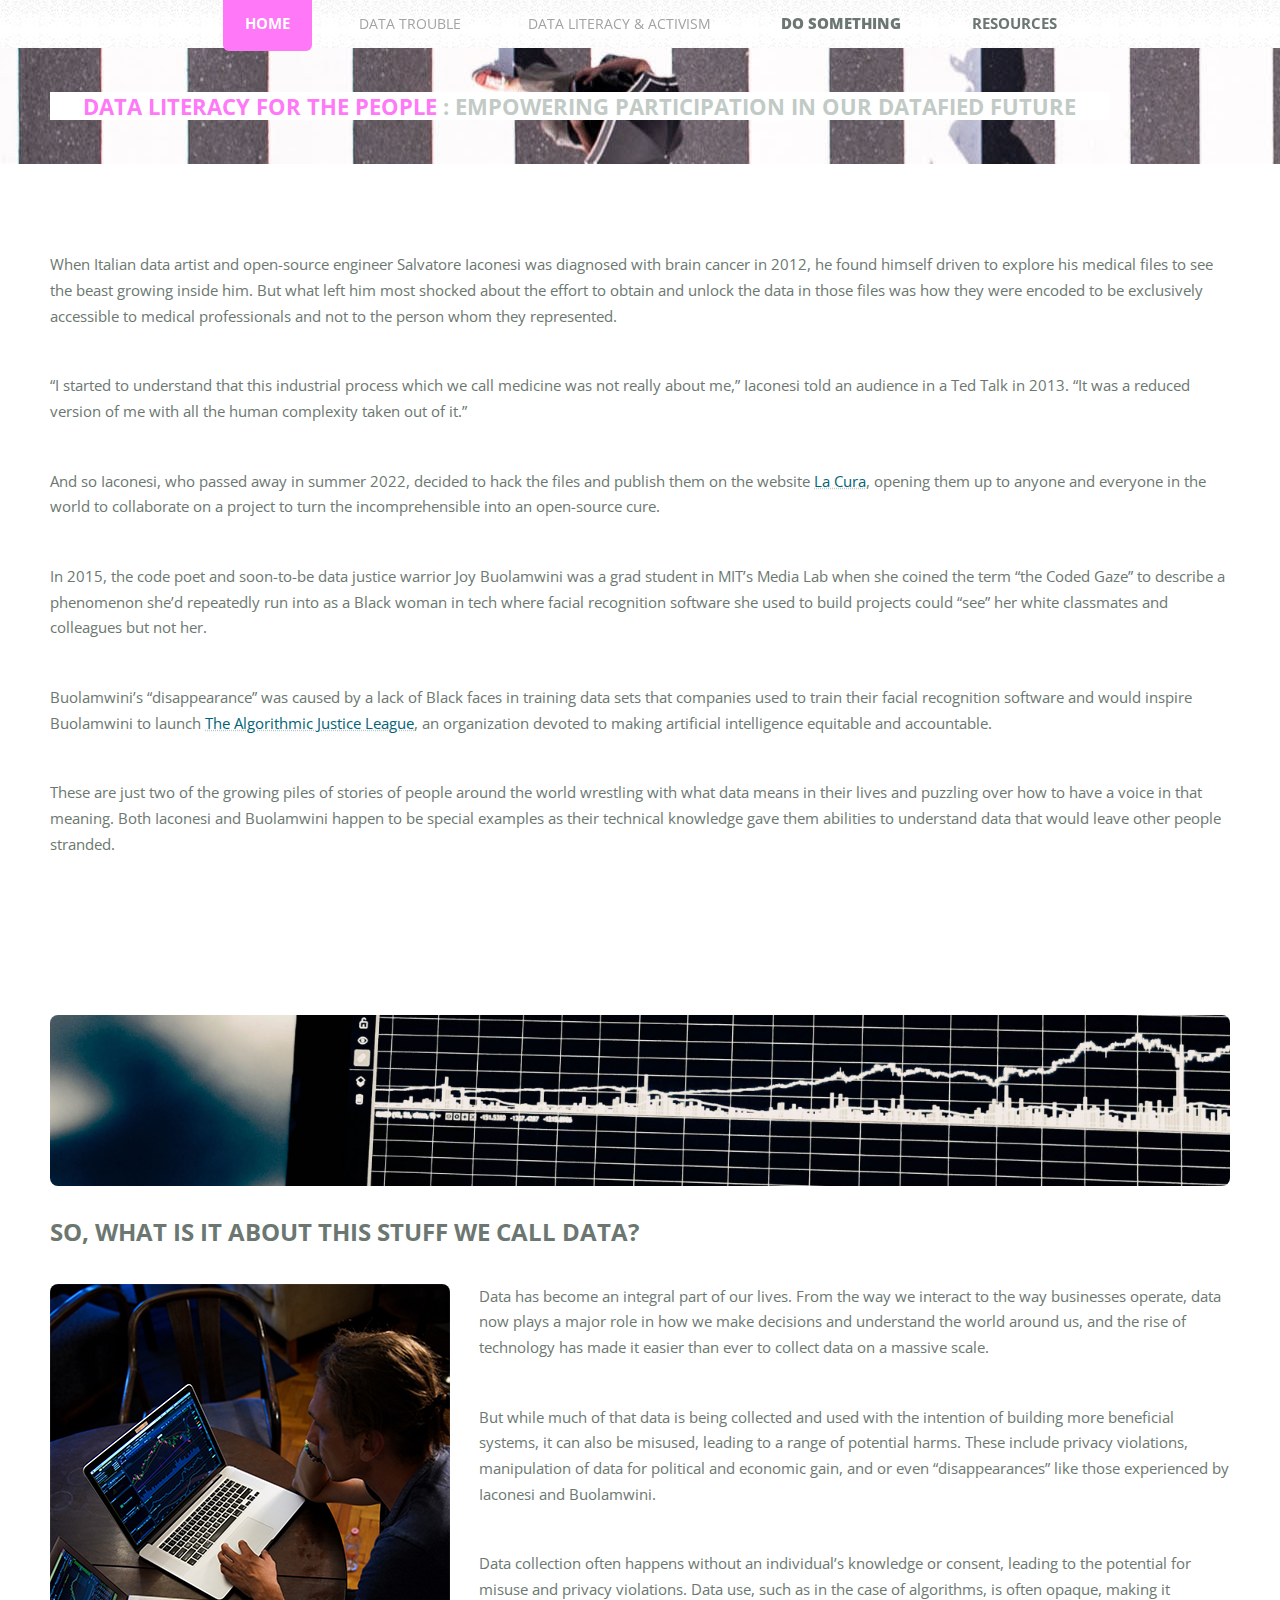
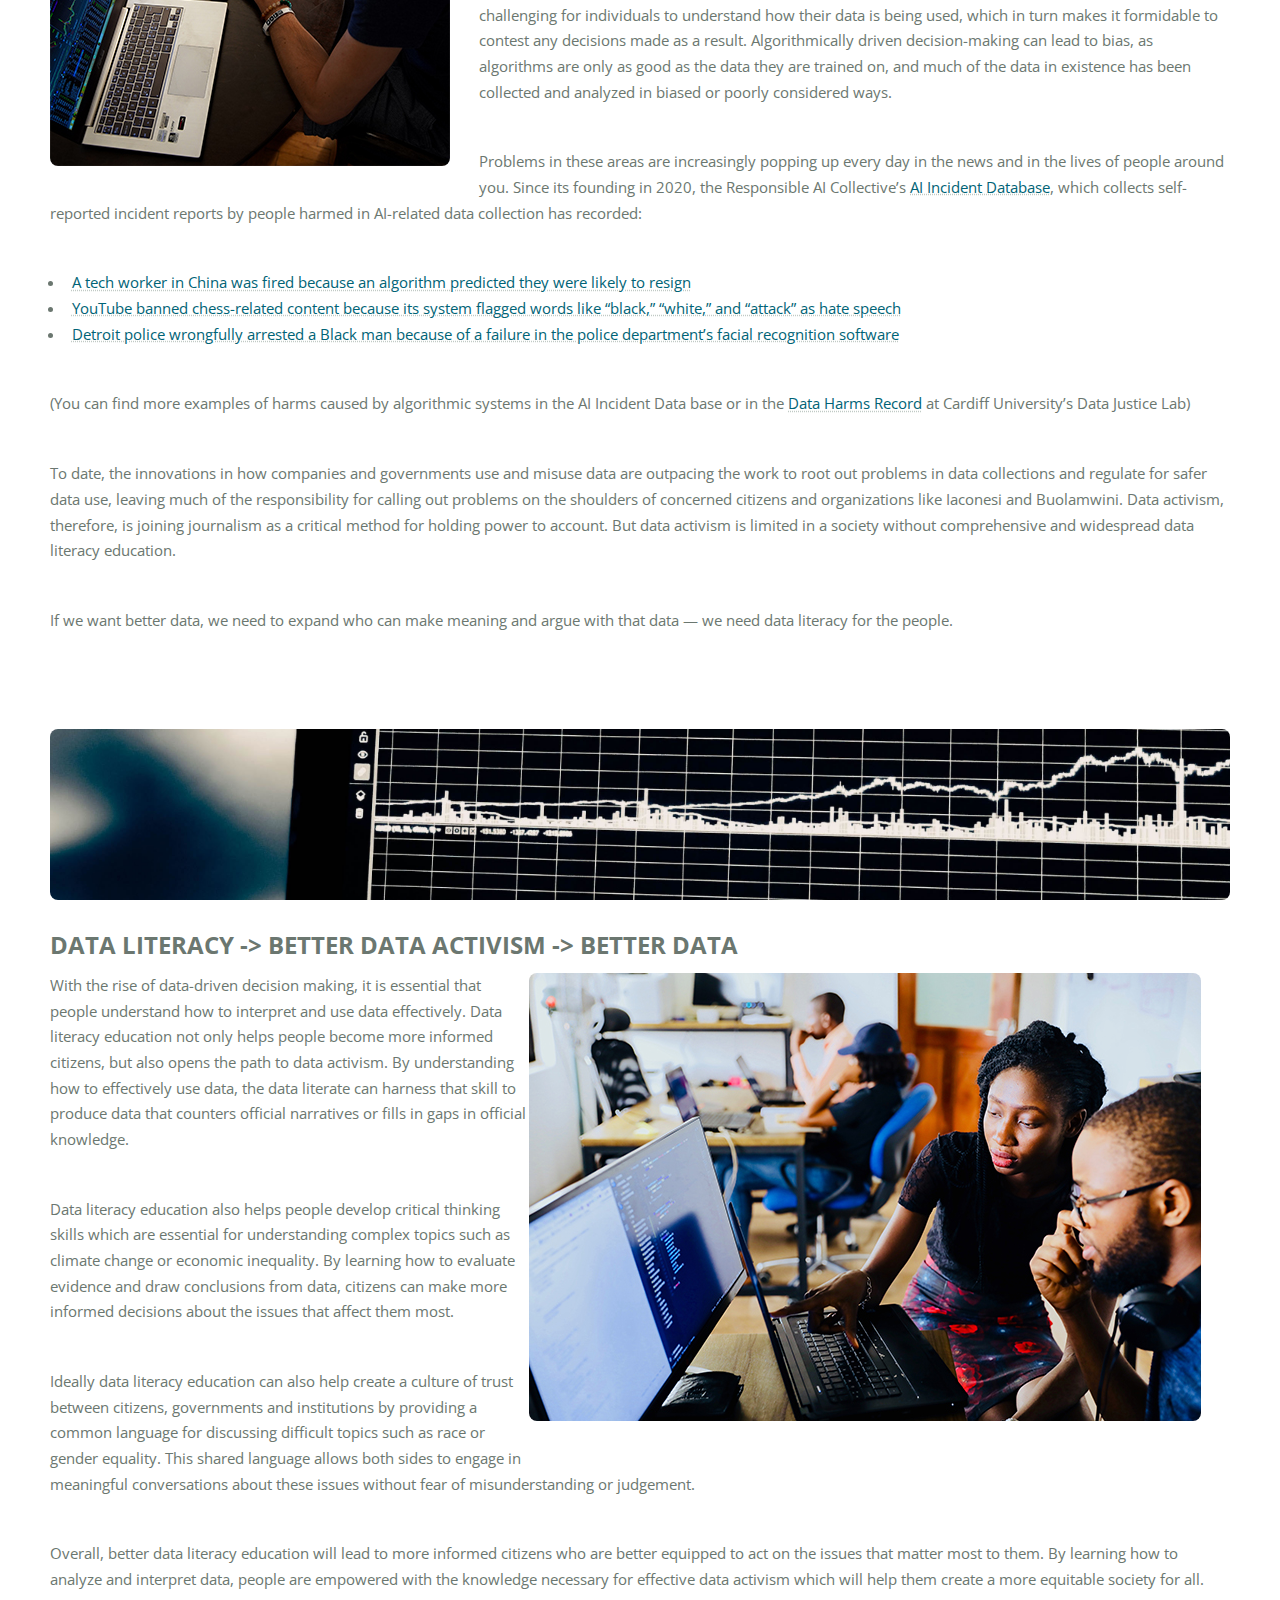
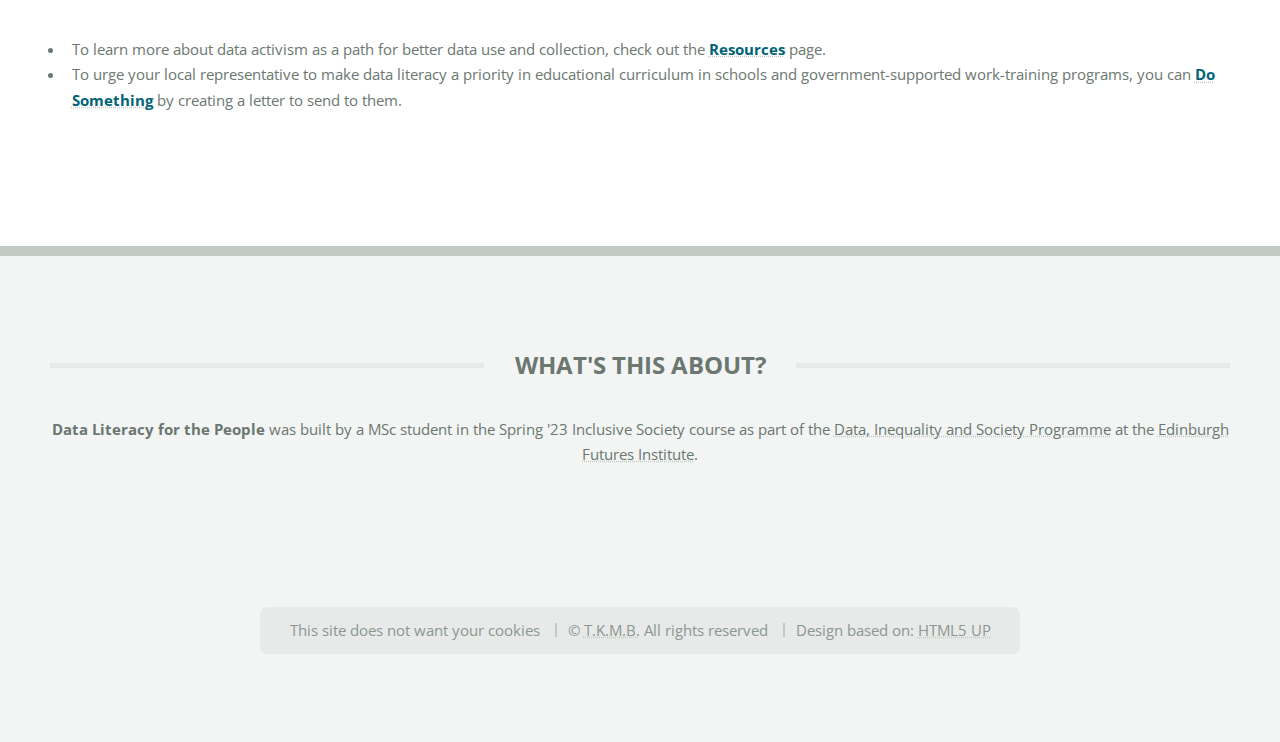
<file: index.html>
<!DOCTYPE HTML>
<!--
	Design Template: TXT by HTML5 UP html5up.net | @ajlkn
	Free for personal and commercial use under the CCA 3.0 license (html5up.net/license)
-->
<html>
	<head>
		<title>Data Literacy for the People</title>
		<meta charset="utf-8" />
		<meta name="viewport" content="width=device-width, initial-scale=1, user-scalable=no" />
		<link rel="icon" type="image/x-icon" href="/images/favicon.ico" />
		<link rel="stylesheet" href="assets/css/main.css" />
		
	</head>
	<body class="homepage is-preload">
		<div id="page-wrapper">

			<!-- Header -->
				<header id="header">
					<div class="logo container">
						<div>
							<h1><a href="index.html" id="logo">Data Literacy for the People</a></h1>
							<p> : Empowering Participation in Our Datafied Future</p>
						</div>
					</div>
				</header>

			<!-- Nav -->
				<nav id="nav">
					<ul>
						<li class="current"><a href="index.html">Home</a></li>
						<li><a href="#data" class="alt">Data Trouble</a></li>
						<li><a href="#data-literacy" class="alt">Data Literacy & Activism</a></li>
						<li><a href="do-something.html" class="hilite">Do Something</a></li>
						<li><a href="resources.html">Resources</a></li>
					</ul>
				</nav>

			<!-- Main -->
				<section id="main">
					<div class="container">
						<div class="row gtr-200">
							<div class="col-12">
								
											<!-- Blog -->
					<section class="box blog">
						<div>
							<div class="row">
								<div class="col-12">
									<div class="content">

										<!-- Featured Post -->
											<article class="box post">
													<p>
																When Italian data artist and open-source engineer Salvatore Iaconesi was diagnosed 
																with brain cancer in 2012, he found himself driven to explore his medical files to 
																see the beast growing inside him. But what left him most shocked about the effort to 
																obtain and unlock the data in those files was how they were encoded to be exclusively 
																accessible to medical professionals and not to the person whom they represented. 
													</p><p>
																“I started to understand that this industrial process which we call medicine was not 
																really about me,” Iaconesi told an audience in a Ted Talk in 2013. “It was a reduced 
																version of me with all the human complexity taken out of it.”
													</p><p>
																And so Iaconesi, who passed away in summer 2022, decided to hack the files and publish 
															them on the website <a href="http://la-cura.it/">La Cura</a>, opening them up to anyone and everyone 
																in the world to collaborate on a project to turn the incomprehensible into an open-source 
																cure.
													</p><p>
																In 2015, the code poet and soon-to-be data justice warrior Joy Buolamwini was a grad student 
																in MIT’s Media Lab when she coined the term “the Coded Gaze” to describe a phenomenon she’d 
																repeatedly run into as a Black woman in tech where facial recognition software she used to build 
																projects could “see” her white classmates and colleagues but not her.
													</p><p>
																Buolamwini’s “disappearance” was caused by a lack of Black faces in training data sets that 
																companies used to train their facial recognition software and would inspire Buolamwini to launch 
																<a href="https://www.ajl.org/">The Algorithmic Justice League</a>, an organization devoted to making 
																artificial intelligence equitable and accountable.
													</p><p>
																These are just two of the growing piles of stories of people around the world wrestling with what 
																data means in their lives and puzzling over how to have a voice in that meaning. Both Iaconesi and 
																Buolamwini happen to be special examples as their technical knowledge gave them abilities to 
																understand data that would leave other people stranded.
													</p>
													<br>
											</article>
													<a id="data" class="image featured"><img src="images/chris-liverani-dBI_My696Rk-unsplash.jpg" 
														alt="Unidentified graphs on a computer screen" /></a>
											<article class="box post">
													<header>
														<div>
															<h2>So, what is it about this stuff we call data?</h2>
														</div>
													</header>
													<p> 
														<img src="images/adam-nowakowski-D4LDw5eXhgg-unsplash-cropped.jpg" class="image left" alt="Person examining charts on two laptops" />
																	Data has become an integral part of our lives. From the way we interact to the way businesses 
																	operate, data now plays a major role in how we make decisions and understand the world around us, 
																	and the rise of technology has made it easier than ever to collect data on a massive scale. 
													</p><p>
																	But while much of that data is being collected and used with the intention of building more 
																	beneficial systems, it can also be misused, leading to a range of potential harms. These include 
																	privacy violations, manipulation of data for political and economic gain, and or even 
																	“disappearances” like those experienced by Iaconesi and Buolamwini.
													</p><p>
																	Data collection often happens without an individual’s knowledge or consent, leading to the 
																	potential for misuse and privacy violations. Data use, such as in the case of algorithms, is 
																	often opaque, making it challenging for individuals to understand how their data is being used, 
																	which in turn makes it formidable to contest any decisions made as a result. Algorithmically 
																	driven decision-making can lead to bias, as algorithms are only as good as the data they are 
																	trained on, and much of the data in existence has been collected and analyzed in biased or poorly 
																	considered ways.
													</p><p>
																	Problems in these areas are increasingly popping up every day in the news and in the lives of 
																	people around you. Since its founding in 2020, the Responsible AI Collective’s 
																	<a href="https://incidentdatabase.ai/">AI Incident Database</a>, which collects self-reported 
																	incident reports by people harmed in AI-related data collection has recorded:
														<ul>
															<li><a href="https://incidentdatabase.ai/cite/204/"> A tech worker in China was fired because an 
																		algorithm predicted they were likely to resign</a></li>
															<li><a href="https://incidentdatabase.ai/cite/144/">YouTube banned chess-related content because 
																		its system flagged words like “black,” “white,” and “attack” as hate speech</a></li>
															<li><a href="https://incidentdatabase.ai/cite/74/">Detroit police wrongfully arrested a Black man 
																		because of a failure in the police department’s facial recognition software</a></li>
														</ul>
																	(You can find more examples of harms caused by algorithmic systems in the AI Incident Data base 
																	or in the <a href="https://datajusticelab.org/data-harm-record/">Data Harms Record</a> at Cardiff 
																	University’s Data Justice Lab)
													</p><p>
																	To date, the innovations in how companies and governments use and misuse data are outpacing the 
																	work to root out problems in data collections and regulate for safer data use, leaving much of the 
																	responsibility for calling out problems on the shoulders of concerned citizens and organizations 
																	like Iaconesi and Buolamwini. Data activism, therefore, is joining journalism as a critical method 
																	for holding power to account. But data activism is limited in a society without comprehensive and 
																	widespread data literacy education.
													</p><p>
																	If we want better data, we need to expand who can make meaning and argue with that data — we need 
																	data literacy for the people.
													</p>
													<br><br>
											</article>
									</div>
												<a id="data-literacy" class="image featured"><img src="images/chris-liverani-dBI_My696Rk-unsplash.jpg" 
													alt="Unidentified graphs on a computer screen" /></a>
													<header>
														<div>
															<h2>Data Literacy -> Better Data Activism -> Better Data </h2>
														</div>
													</header>
										<div>
												<article class="box post">
													<p><img src="images/desola-lanre-ologun-IgUR1iX0mqM-unsplash.jpg" class="image right" alt="People discussing code on a computer screen" />
																	With the rise of data-driven decision making, it is essential that people understand how to 
																	interpret and use data effectively. Data literacy education not only helps people become more 
																	informed citizens, but also opens the path to data activism. By understanding how to effectively 
																	use data, the data literate can harness that skill to produce data that counters official 
																	narratives or fills in gaps in official knowledge. 
													</p><p>
																	Data literacy education also helps people develop critical thinking skills which are essential 
																	for understanding complex topics such as climate change or economic inequality. By learning how 
																	to evaluate evidence and draw conclusions from data, citizens can make more informed decisions 
																	about the issues that affect them most.
													</p><p> 
																	Ideally data literacy education can also help create a culture of trust between citizens, 
																	governments and institutions by providing a common language for discussing difficult topics such 
																	as race or gender equality. This shared language allows both sides to engage in meaningful 
																	conversations about these issues without fear of misunderstanding or judgement.
													</p><p>
																	Overall, better data literacy education will lead to more informed citizens who are better 
																	equipped to act on the issues that matter most to them. By learning how to analyze and interpret 
																	data, people are empowered with the knowledge necessary for effective data activism which will 
																	help them create a more equitable society for all.
													<ul>
																	<li>To learn more about data activism as a path for better data use and collection, check out the 
																<b><a href="">Resources</a></b> page.</li>
																	<li>To urge your local representative to make data literacy a priority in educational curriculum in 
																	schools and government-supported work-training programs, you can <b><a href="do-something.html">Do 
																Something</a></b> by creating a letter to send to them.</li>
																</ul>
													</p>
											</article>

									</div>
								</div>
							</div>
						</div>
						</section>
							</div>
							</div>
						</div>
							</section>

		</div>
							<div class="col-12">

							</div>
						</div>	
				</section>
			<!-- Footer -->
				<footer id="footer">
					<div class="container">
						<div class="row gtr-200">
							<div class="col-12">

								<!-- About -->
									<section>
										<h2 class="major"><span>What's this about?</span></h2>
										<p>
											<strong>Data Literacy for the People</strong> was built by a MSc student in the Spring '23 Inclusive Society 
											course as part of the <a href="https://efi.ed.ac.uk/data-inequality-society/">Data, Inequality and Society 
												Programme</a> at the <a href="https://efi.ed.ac.uk/">Edinburgh Futures Institute</a>.
										</p>
									</section>

							</div>
							<div class="col-12">

							</div>
						</div>

						<!-- Copyright -->
							<div id="copyright">
								<ul class="menu">
									<li>This site does not want your cookies </li>
									<li>&copy; <a href="mailto:t.k.m.boersma@sms.ed.ac.uk">T.K.M.B.</a> All rights reserved</li>
									<li>Design based on: <a href="http://html5up.net">HTML5 UP</a></li>
								</ul>
							</div>

					</div>
				</footer>

		</div>

		<!-- Scripts -->
			<script src="assets/js/jquery.min.js"></script>
			<script src="assets/js/jquery.dropotron.min.js"></script>
			<script src="assets/js/jquery.scrolly.min.js"></script>
			<script src="assets/js/browser.min.js"></script>
			<script src="assets/js/breakpoints.min.js"></script>
			<script src="assets/js/util.js"></script>
			<script src="assets/js/main.js"></script>

	</body>
</html>
</file>
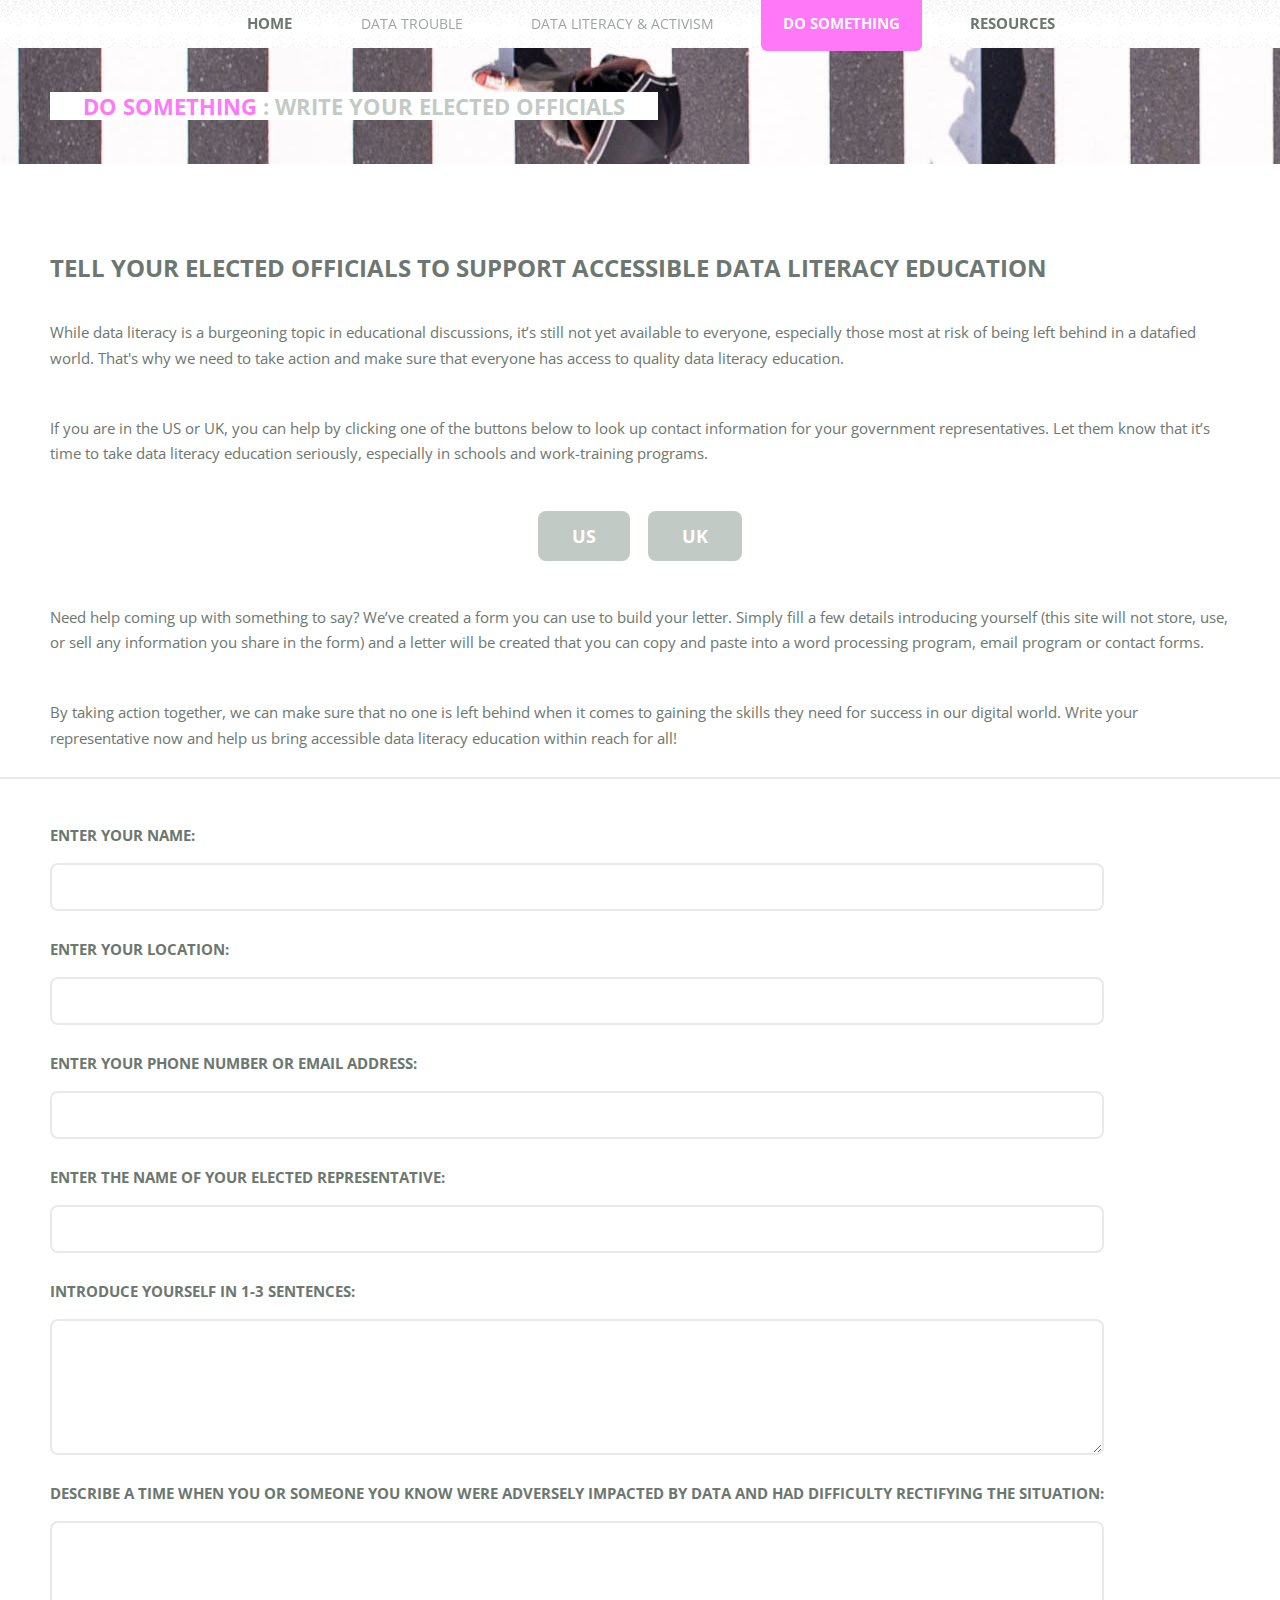
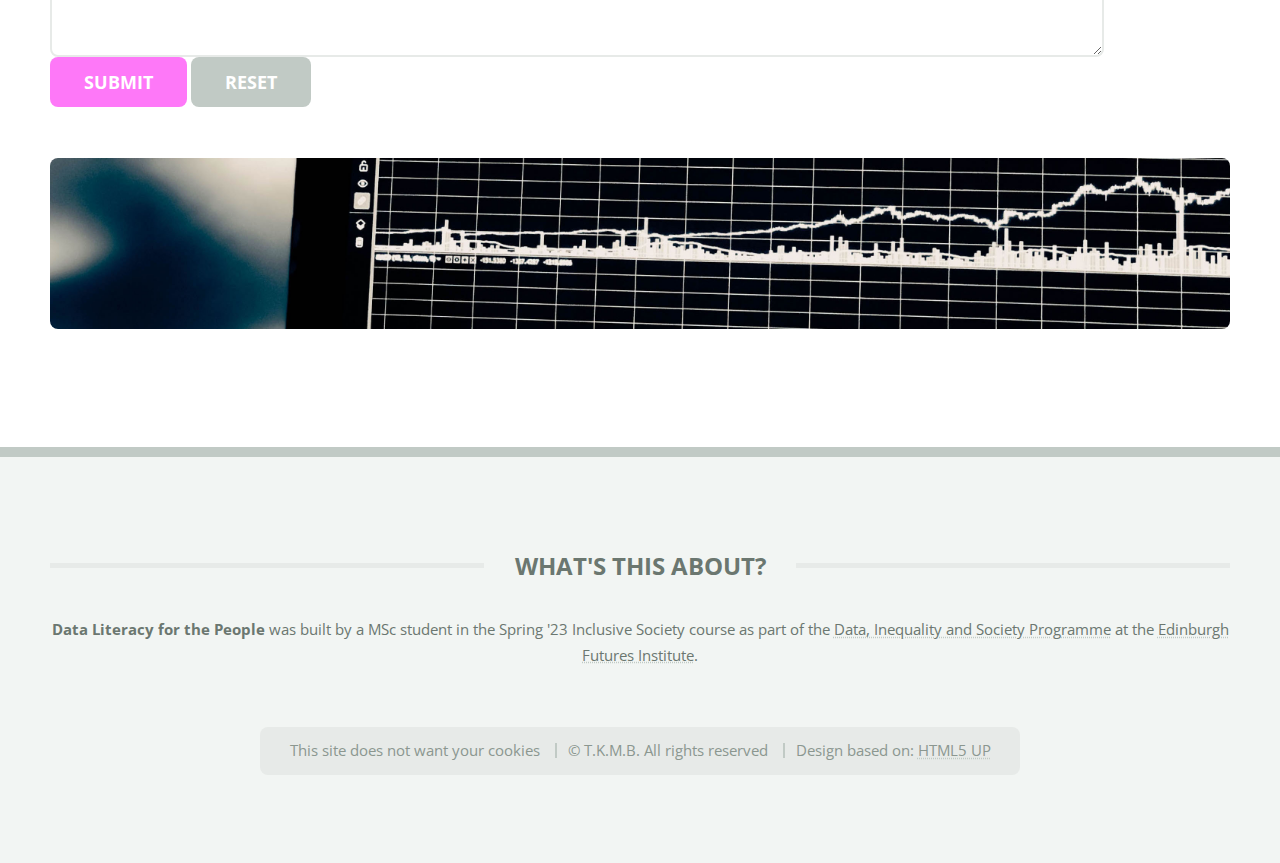
<file: do-something.html>
<!DOCTYPE HTML>

<html>
	<head>
		<title>Do Something | Data Literacy for the People</title>
		<meta charset="utf-8" />
		<meta name="viewport" content="width=device-width, initial-scale=1, user-scalable=no" />
		<link rel="icon" type="image/x-icon" href="/images/favicon.ico" />
		<link rel="stylesheet" href="assets/css/main.css" />
		
	</head>
	<body class="homepage is-preload">
		<div id="page-wrapper">

			<!-- Header -->
				<header id="header">
					<div class="logo container">
						<div>
							<h1><a href="index.html" id="logo">Do Something</a></h1>
							<p> : Write your elected officials</p>
						</div>
					</div>
				</header>

			<!-- Nav -->
				<nav id="nav">
					<ul>
						<li><a href="index.html">Home</a></li>
						<li><a href="index.html#data" class="alt">Data Trouble</a></li>
						<li><a href="index.html#data-literacy" class="alt">Data Literacy & Activism</a></li>
						<li class="current"><a href="do-something.html">Do Something</a></li>
						<li><a href="resources.html">Resources</a></li>
					</ul>
				</nav>

			<!-- Main -->
				<section id="main">
					<div class="container">
						<div class="row gtr-200">
							<div class="col-12">
								
										<!-- Featured Post -->
											<article class="box post">
													<header>
														<h2>Tell Your Elected Officials to Support Accessible Data Literacy Education</h2>
													</header>
													<p>
																	While data literacy is a burgeoning topic in educational discussions, it’s still not yet available 
																	to everyone, especially those most at risk of being left behind in a datafied world. That's why we 
																	need to take action and make sure that everyone has access to quality data literacy education. 
													</p><p>	
																	If you are in the US or UK, you can help by clicking one of the buttons below to look up contact 
																	information for your government representatives. Let them know that it’s time to take data literacy 
																	education seriously, especially in schools and work-training programs. 
													
													<div class="col-12">
													<ul class="actions">
														<li><a href="https://democracy.io/#!/" target="_blank" class="button alt" title="This will open a new window">US</a></li>
														<li><a href="https://www.writetothem.com/" target="_blank" class="button alt" title="This will open a new window">UK</a></li>
													</ul>
													
												</p>
												</div>
													<p>
																	Need help coming up with something to say? We’ve created a form you can use to build your letter. 
																	Simply fill a few details introducing yourself (this site will not store, use, or sell any 
																	information you share in the form) and a letter will be created that you can copy and paste into a 
																	word processing program, email program or contact forms.
													</p><p>		
																	By taking action together, we can make sure that no one is left behind when it comes to gaining 
																	the skills they need for success in our digital world. Write your representative now and help us 
																	bring accessible data literacy education within reach for all!

													</p>
											</article>

									</div>
								</div>
							</div>
	<br>
	<hr>
	<script type="text/javascript">
        function getInput()
        {
            var form = document.querySelector('#iform');
          var fname = form.querySelector('#fname').value;
          var locat = form.querySelector('#locat').value;
          var contact = form.querySelector('#contact').value;
          var repname = form.querySelector('#repname').value;
          var intro = form.querySelector('#intro').value;
          var personalstory = form.querySelector('#personalstory').value;
          var outputText = `
                 Dear ${repname}:
                    
                 ${intro}
                    
                 Today data is powerful force in the lives of citizens such as myself. Companies use data to decide who to hire and fire, banks use it to decide who to offer credit to and how much, and government employees such as yourself use it to decide how to shape districts and fund resources. Yet as private citizens, my family, friends and I are increasingly datafied conversations and debates.
                    
                 ${personalstory}
                    
                 Some private citizens and organizations with means and training are able to participate through data activism that critiques and calls out unethical data collection practices or offers up self-collected data that highlights different truths in official datasets. For example, indigenous groups in Canada were able to use data and maps they built themselves to challenge bad government policies that were leading to pollution in the communities. Also activists in Argentina were able to build datasets that highlighted the urgent need for better better policies to combat gender violence.   
                 
                 That’s why I’m asking you to prioritize data literacy education in schools and also out in society as part of work placement and reskilling education. It is vital that those who are so often overlooked in decision-making policies are at least empowered with a foundation in data literacy so they can participate in datafied policy-making discussions.
                 
                 But these kinds of activism are expensive in time, money, and expertise. The data literacy tools and techniques necessary to build a strong case for public or private sector action are not something an average citizen is likely to get exposed to in the course of work-, school-, and family-filled lives. And we are unlikely to get these necessary skills without a concerted effort to bring data literacy to everyone.
                    
                 Data should be about people, not about money, and therefore people should get a voice in how it is collected and used. Thank you for your time and consideration in this critical issue!
                    
                 Sincerely,
                 ${fname}
                 ${locat}
                 ${contact}
              `;
              makeLetter(outputText);   
              window.location.href="do-something.html#letter"; 
      }
        function makeLetter(outputText)
        {
            var output = document.querySelector('#output');
          output.innerHTML = `<pre style="white-space: pre-wrap; display: block;"><code>${outputText}</code></pre>`
          var copyButton = document.createElement('button');
          copyButton.innerText = "Copy";
          copyButton.addEventListener('click', () => {
            navigator.clipboard.writeText(outputText);
  		});
  		output.appendChild(copyButton);
		}
	</script>
	<form name="iform" id="iform" onSubmit="getInput(); return false;">
		<div class="container col-12">
			<div class="row gtr-200">
				<article class="post-box">
        	<label for="fname">Enter your name:</label>
        	<input type="text" name="fname" id="fname" />
        	<br>
        	<label for="locat">Enter your location:</label>
        	<input type="text" name="locat" id="locat" />
        	<br>
        	<label for="contact">Enter your phone number or email address:</label>
        	<input type="text" name="contact" id="contact" />
        	<br>
        	<label for="repname">Enter the name of your elected representative:</label>
        	<input type="text" name="repname" id="repname" />
        	<br>
        	<label for="intro">Introduce yourself in 1-3 sentences:</label>
        	<textarea id="intro" name="intro" rows="4" cols="30" wrap="soft"></textarea>
        	<br>
        	<label for="personalstory">Describe a time when you or someone you know were adversely impacted by data and had difficulty
            rectifying the situation:</label>
        	<textarea id="personalstory" name="personalstory" rows="4" cols="30" wrap="soft"></textarea>
        	<input type="submit" value="Submit" />
        	<input type="reset" value="Reset" class="button alt" />
      	</article>
       </div>
        <br><br>
        <a id="letter" class="image featured"><img src="images/chris-liverani-dBI_My696Rk-unsplash.jpg" alt="" /></a>
     		<section>
     			<div class="row gtr-200"> 
     			<article class="post-box">
      			<div id="output" name="output"> </div>
      		</div>
      		</article>
    		</section>
  	</div>
  </form>
  
  						</div>
					</section>




							</div>
											</div>
										</div>
									</section>

							</div>



			<!-- Footer -->
				<footer id="footer">
					<div class="container">
						<div class="row gtr-200">
							<div class="col-12">

								<!-- About -->
									<section>
										<h2 class="major"><span>What's this about?</span></h2>
										<p>
											<strong>Data Literacy for the People</strong> was built by a MSc student in the Spring '23 Inclusive Society 
											course as part of the <a href="https://efi.ed.ac.uk/data-inequality-society/">Data, Inequality and Society 
												Programme</a> at the <a href="https://efi.ed.ac.uk/">Edinburgh Futures Institute</a>.
										</p>
									</section>

							</div>
						</div>

						<!-- Copyright -->
							<div id="copyright">
								<ul class="menu">
									<li>This site does not want your cookies </li>
									<li>&copy; T.K.M.B. All rights reserved</li>
									<li>Design based on: <a href="http://html5up.net">HTML5 UP</a></li>
								</ul>
							</div>

					</div>
				</footer>

		</div>

		<!-- Scripts -->
			<script src="assets/js/jquery.min.js"></script>
			<script src="assets/js/jquery.dropotron.min.js"></script>
			<script src="assets/js/jquery.scrolly.min.js"></script>
			<script src="assets/js/browser.min.js"></script>
			<script src="assets/js/breakpoints.min.js"></script>
			<script src="assets/js/util.js"></script>
			<script src="assets/js/main.js"></script>

	</body>
</html>
</file>
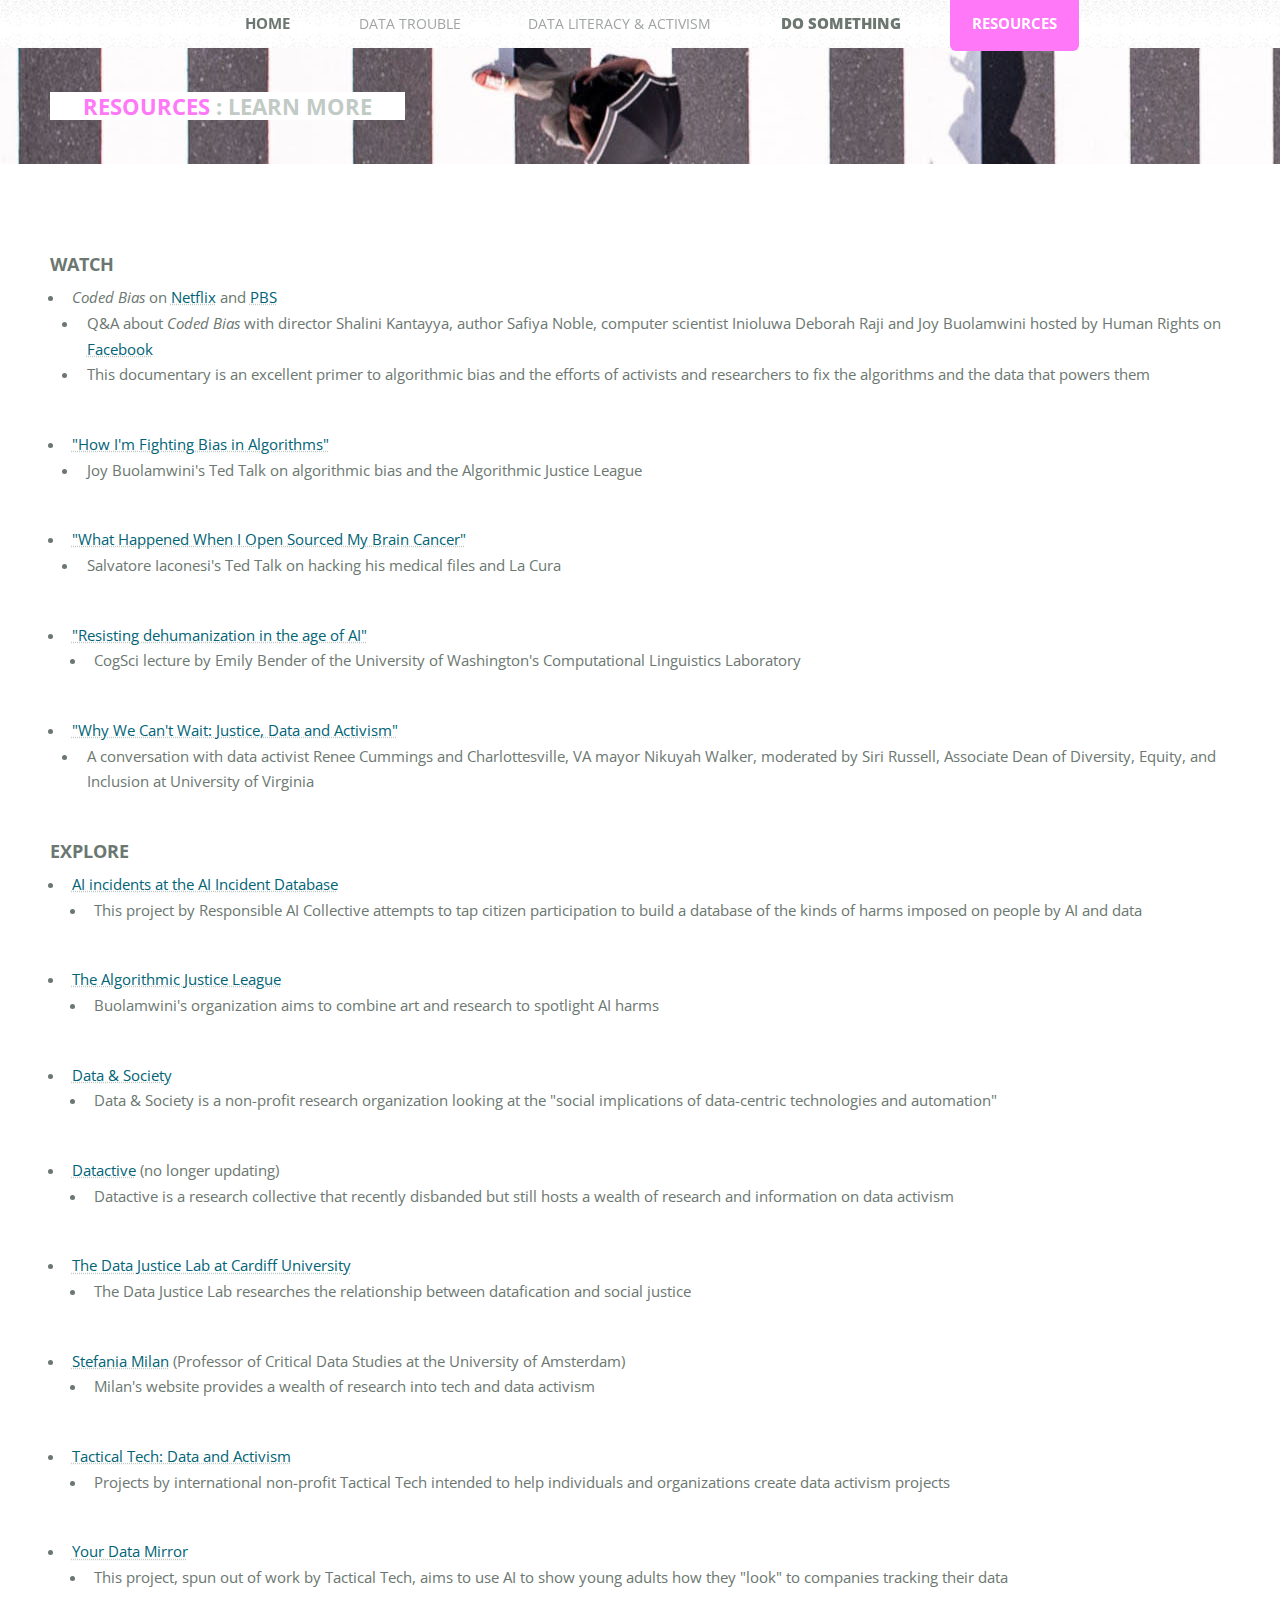
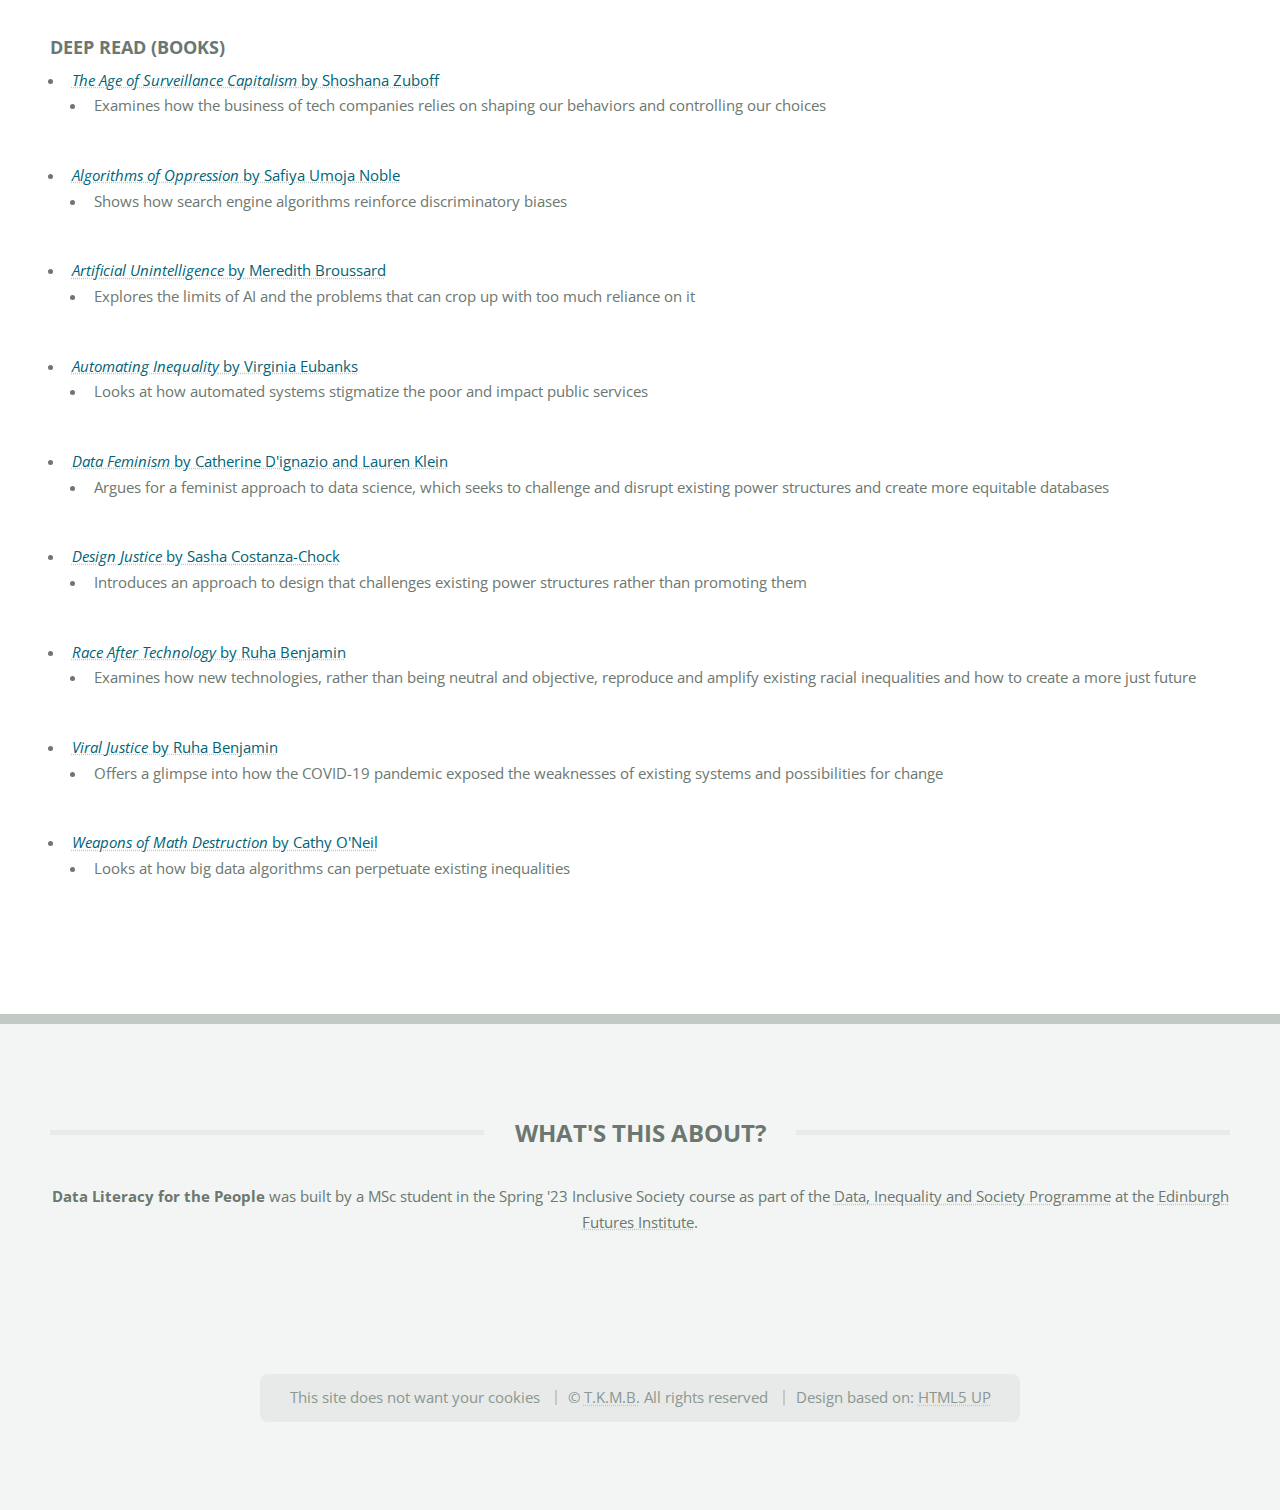
<file: resources.html>
<!DOCTYPE HTML>
<!--
	Design Template: TXT by HTML5 UP html5up.net | @ajlkn
	Free for personal and commercial use under the CCA 3.0 license (html5up.net/license)
-->
<html>
	<head>
		<title>Resources | Data Literacy for the People</title>
		<meta charset="utf-8" />
		<meta name="viewport" content="width=device-width, initial-scale=1, user-scalable=no" />
		<link rel="icon" type="image/x-icon" href="/images/favicon.ico" />
		<link rel="stylesheet" href="assets/css/main.css" />
	</head>
	<body class="homepage is-preload">
		<div id="page-wrapper">

			<!-- Header -->
				<header id="header">
					<div class="logo container">
						<div>
							<h1><a href="index.html" id="logo">Resources</a></h1>
							<p> : Learn More</p>
						</div>
					</div>
				</header>

			<!-- Nav -->
				<nav id="nav">
					<ul>
						<li><a href="index.html">Home</a></li>
						<li><a href="index.html#data" class="alt">Data Trouble</a></li>
						<li><a href="index.html#data-literacy" class="alt">Data Literacy & Activism</a></li>
						<li><a href="do-something.html" class="hilite">Do Something</a></li>
						<li class="current"><a href="resources.html">Resources</a></li>
					</ul>
				</nav>

			<!-- Main -->
				<section id="main">
					<div class="container">
						<div class="row gtr-200">
							<div class="col-12">

										<!-- Featured Post -->
											<article class="box post">
													<h4>Watch</h4>
													<ul>
														<li><em>Coded Bias</em> on <a href="https://www.netflix.com/watch/81328723?source=35">Netflix</a>  
														and <a href="https://www.pbs.org/independentlens/documentaries/coded-bias/">PBS</a></li> 
														<ul><li>Q&A about <em>Coded Bias</em> with director Shalini Kantayya, author Safiya Noble, computer scientist 
															Inioluwa Deborah Raji and Joy Buolamwini hosted by Human Rights on 
															<a href="https://www.facebook.com/watch/live/?ref=watch_permalink&v=739250666844809">Facebook</a></li>
															<li>This documentary is an excellent primer to algorithmic bias and the efforts of activists 
															and researchers to fix the algorithms and the data that powers them </li></ul>
															
														<li><a href="https://www.ted.com/talks/joy_buolamwini_how_i_m_fighting_bias_in_algorithms">"How I'm 
														Fighting Bias in Algorithms"</a></li>
															<ul><li>Joy Buolamwini's Ted Talk on algorithmic bias and the Algorithmic Justice League</li></ul>
															
														<li><a href="https://www.ted.com/talks/salvatore_iaconesi_what_happened_when_i_open_sourced_my_brain_cancer">"What 
													Happened When I Open Sourced My Brain Cancer"</a></li>
																<ul><li>Salvatore Iaconesi's Ted Talk on hacking his medical files and La Cura</li></ul>
																
														<li><a href="https://www.youtube.com/watch?v=wuU-5rGPbyg">"Resisting dehumanization in the age of AI"</a>
															<ul><li>CogSci lecture by Emily Bender of the University of Washington's Computational Linguistics 
														Laboratory </li></ul>
														
														<li><a href="https://www.youtube.com/watch?v=BMJAZf4RcUQ">"Why We Can't Wait: Justice, Data and Activism"</a></li>
															<ul><li>A conversation with data activist Renee Cummings and Charlottesville, VA mayor Nikuyah Walker, 
																moderated by Siri Russell, Associate Dean of Diversity, Equity, and Inclusion at University of 
															Virginia</li></ul>
													</ul>
													
													<h4>Explore</h4>
													<ul>
														<li><a href="https://incidentdatabase.ai/">AI incidents at the AI Incident Database</a>
															<ul><li>This project by Responsible AI Collective attempts to tap citizen participation to build a 
														database of the kinds of harms imposed on people by AI and data</li></ul>
															<li><a href="https://www.ajl.org/">The Algorithmic Justice League</a>
																<ul><li>Buolamwini's organization aims to combine art and research to spotlight AI harms</li></ul>
															<li><a href="https://datasociety.net/">Data & Society</a>
																<ul><li>Data & Society is a non-profit research organization looking at the "social implications of 
															data-centric technologies and automation"</li></ul>
															<li><a href="https://data-activism.net/">Datactive</a> (no longer updating)
																<ul><li>Datactive is a research collective that recently disbanded but still hosts a wealth of research 
															and information on data activism</li></ul>
															<li><a href="https://datajusticelab.org/">The Data Justice Lab at Cardiff University</a>
																	<ul><li>The Data Justice Lab researches the relationship between datafication and social justice</li></ul>
															<li><a href="https://www.stefaniamilan.net/">Stefania Milan</a> (Professor of Critical Data Studies at the University of Amsterdam)
																<ul><li>Milan's website provides a wealth of research into tech and data activism</li></ul>
															<li><a href="https://tacticaltech.org/projects/data-activism/">Tactical Tech: Data and Activism </a>
																	<ul><li>Projects by international non-profit Tactical Tech intended to help individuals and 
																organizations create data activism projects</li></ul>
															<li><a href="https://yourdatamirror.com/">Your Data Mirror</a>
																<ul><li>This project, spun out of work by Tactical Tech, aims to use AI to show young adults how they 
															"look" to companies tracking their data</li></ul>
													</ul>
													<h4>Deep Read (Books)</h4>
													<ul>
														<li><a href="https://www.publicaffairsbooks.com/titles/shoshana-zuboff/the-age-of-surveillance-capitalism/9781610395694/"><em>The Age of Surveillance Capitalism</em> by Shoshana Zuboff</a> 
																<ul><li>Examines how the business of tech companies relies on shaping our behaviors and controlling our 
																	choices</li></ul>
														<li><a href="https://nyupress.org/9781479837243/algorithms-of-oppression/"><em>Algorithms of Oppression</em> by Safiya Umoja Noble</a>
																<ul><li>Shows how search engine algorithms reinforce discriminatory biases</li></ul>
														<li><a href="http://mitpress.mit.edu/9780262537018/artificial-unintelligence/"><em>Artificial Unintelligence</em> by Meredith Broussard</a>
																<ul><li>Explores the limits of AI and the problems that can crop up with too much reliance on it</li></ul>
														<li><a href="https://us.macmillan.com/books/9781250074317/automatinginequality"><em>Automating Inequality</em> by Virginia Eubanks</a>
																<ul><li>Looks at how automated systems stigmatize the poor and impact public services</li></ul>
														<li><a href="https://data-feminism.mitpress.mit.edu/"><em>Data Feminism</em> by Catherine D'ignazio and Lauren Klein</a>
																<ul><li>Argues for a feminist approach to data science, which seeks to challenge and disrupt existing 
																power structures and create more equitable databases</li></ul>
														<li><a href="https://designjustice.mitpress.mit.edu/"><em>Design Justice</em> by Sasha Costanza-Chock</a>
																<ul><li>Introduces an approach to design that challenges existing power structures rather than promoting them</li></ul>
														<li><a href="https://www.wiley.com/en-us/Race+After+Technology:+Abolitionist+Tools+for+the+New+Jim+Code-p-9781509526437"><em>Race After Technology</em> by Ruha Benjamin</a>
																<ul><li>Examines how new technologies, rather than being neutral and objective, reproduce and amplify 
																existing racial inequalities and how to create a more just future</li></ul>
														<li><a href="https://press.princeton.edu/books/hardcover/9780691222882/viral-justice"><em>Viral Justice</em> by Ruha Benjamin</a>
																<ul><li>Offers a glimpse into how the COVID-19 pandemic exposed the weaknesses of existing systems and 
																	possibilities for change</li></ul>
														<li><a href="https://www.penguinrandomhouse.com/books/241363/weapons-of-math-destruction-by-cathy-oneil/"><em>Weapons of Math Destruction</em> by Cathy O'Neil</a>
																<ul><li>Looks at how big data algorithms can perpetuate existing inequalities</li></ul>
											</ul>
											</article>

							</div>
						</div>
					</div>
				</section>

		</div>
							<div class="col-12">

							</div>
						</div>	
				</section>
			<!-- Footer -->
				<footer id="footer">
					<div class="container">
						<div class="row gtr-200">
							<div class="col-12">

								<!-- About -->
									<section>
										<h2 class="major"><span>What's this about?</span></h2>
										<p>
											<strong>Data Literacy for the People</strong> was built by a MSc student in the Spring '23 Inclusive Society 
											course as part of the <a href="https://efi.ed.ac.uk/data-inequality-society/">Data, Inequality and Society 
												Programme</a> at the <a href="https://efi.ed.ac.uk/">Edinburgh Futures Institute</a>.
										</p>
									</section>

							</div>
							<div class="col-12">

							</div>
						</div>

						<!-- Copyright -->
							<div id="copyright">
								<ul class="menu">
									<li>This site does not want your cookies </li>
									<li>&copy; <a href="mailto:t.k.m.boersma@sms.ed.ac.uk">T.K.M.B.</a> All rights reserved</li>
									<li>Design based on: <a href="http://html5up.net">HTML5 UP</a></li>
								</ul>
							</div>

					</div>
				</footer>

		</div>

		<!-- Scripts -->
			<script src="assets/js/jquery.min.js"></script>
			<script src="assets/js/jquery.dropotron.min.js"></script>
			<script src="assets/js/jquery.scrolly.min.js"></script>
			<script src="assets/js/browser.min.js"></script>
			<script src="assets/js/breakpoints.min.js"></script>
			<script src="assets/js/util.js"></script>
			<script src="assets/js/main.js"></script>

	</body>
</html>
</file>
<file: assets/css/main.css>
@import url("fontawesome-all.min.css");
@import url("https://fonts.googleapis.com/css?family=Open+Sans:400,400italic,700,700italic|Open+Sans+Condensed:700");
/*
	TXT by HTML5 UP
	html5up.net | @ajlkn
	Free for personal and commercial use under the CCA 3.0 license (html5up.net/license)
*/
html, body, div, span, applet, object,
iframe, h1, h2, h3, h4, h5, h6, p, blockquote,
pre, a, abbr, acronym, address, big, cite,
code, del, dfn, em, img, ins, kbd, q, s, samp,
small, strike, strong, sub, sup, tt, var, b,
u, i, center, dl, dt, dd, ol, ul, li, fieldset,
form, label, legend, table, caption, tbody,
tfoot, thead, tr, th, td, article, aside,
canvas, details, embed, figure, figcaption,
footer, header, hgroup, menu, nav, output, ruby,
section, summary, time, mark, audio, video {
margin: 0;
padding: 0;
border: 0;
font-size: 100%;
font: inherit;
vertical-align: baseline;
}
article, aside, details, figcaption, figure,
footer, header, hgroup, menu, nav, section {
display: block;
}
body {
line-height: 1;
}
ol, ul {
list-style: none;
}
blockquote, q {
quotes: none;
}
blockquote:before, blockquote:after, q:before, q:after {
content: '';
content: none;
}
table {
border-collapse: collapse;
border-spacing: 0;
}
body {
-webkit-text-size-adjust: none;
}
mark {
background-color: transparent;
color: inherit;
}
input::-moz-focus-inner {
border: 0;
padding: 0;
}
input, select, textarea {
-moz-appearance: none;
-webkit-appearance: none;
-ms-appearance: none;
appearance: none;
}
/* Basic */
html {
box-sizing: border-box;
}
*, *:before, *:after {
box-sizing: inherit;
}
body {
background: #f2f5f3;
}
body.is-preload *, body.is-preload *:before, body.is-preload *:after {
-moz-animation: none !important;
-webkit-animation: none !important;
-ms-animation: none !important;
animation: none !important;
-moz-transition: none !important;
-webkit-transition: none !important;
-ms-transition: none !important;
transition: none !important;
}
body, input, textarea, select {
font-family: 'Open Sans', sans-serif;
font-weight: 400;
color: #6b7770;
font-size: 13pt;
line-height: 2em;
}
h1, h2, h3, h4, h5, h6 {
font-family: 'Open Sans Condensed', sans-serif;
font-weight: 700;
text-transform: uppercase;
color: #6b7770;
margin: 0 0 0.5em 0;
line-height: 1.3;
}
h1 a, h2 a, h3 a, h4 a, h5 a, h6 a {
text-decoration: none;
color: inherit;
}
h2 {
font-size: 1.65em;
}
h2.major {
position: relative;
border-top: solid 5px #e7eae8;
font-size: 1.65em;
text-align: center;
margin: 0 0 3em 0;
top: 0.775em;
}
h2.major span {
background: #fff;
position: relative;
display: inline-block;
top: -0.775em;
padding: 0 1.25em 0 1.25em;
}

h3, h4 {
font-size: 1.25em;
}
a {
color: #006376;
text-decoration: dotted underline;
text-decoration-color: #c1cac5;
}
a:hover {
text-decoration: none;
}
b, strong {
font-weight: 700;
color: #6b7770;
}
i, em {
font-style: italic;
}
br.clear {
clear: both;
}
sub {
position: relative;
top: 0.5em;
font-size: 0.8em;
}
sup {
position: relative;
top: -0.5em;
font-size: 0.8em;
}
hr {
border: 0;
border-top: solid 2px #E7EAE8;
margin: 0 0 3em 0;
}
blockquote {
border-left: solid 5px #E7EAE8;
padding: 1em 0 1em 1.5em;
font-style: italic;
}
p, ul, ol, dl, table {
margin-bottom: 3em;
}
/* Section/Article */
section, article {
margin-bottom: 6em;
}
section > :last-child, section:last-child, article > :last-child, article:last-child {
margin-bottom: 0;
}
header > p {
display: block;
font-family: 'Open Sans Condensed', sans-serif;
font-weight: 700;
text-transform: uppercase;
color: #c1cac5;
}
/* Container */
.container {
margin: 0 auto;
max-width: 100%;
width: 64em;
}
@media screen and (max-width: 1680px) {
.container {
width: 75em;
}
}
@media screen and (max-width: 1280px) {
.container {
width: calc(100% - 100px);
}
}
@media screen and (max-width: 980px) {
.container {
width: calc(100% - 100px);
}
}
@media screen and (max-width: 736px) {
.container {
width: calc(100% - 40px);
}
}
@media screen and (max-width: 360px) {
.container {
width: calc(100% - 30px);
}
}
/* Row */
.row {
display: flex;
flex-wrap: wrap;
box-sizing: border-box;
align-items: stretch;
}
.row > * {
box-sizing: border-box;
}
.row.gtr-uniform > * > :last-child {
margin-bottom: 0;
}
.row.aln-left {
justify-content: flex-start;
}
.row.aln-center {
justify-content: center;
}
.row.aln-right {
justify-content: flex-end;
}
.row.aln-top {
align-items: flex-start;
}
.row.aln-middle {
align-items: center;
}
.row.aln-bottom {
align-items: flex-end;
}
.row > .imp {
order: -1;
}
.row > .col-1 {
width: 8.33333%;
}
.row > .off-1 {
margin-left: 8.33333%;
}
.row > .col-2 {
width: 16.66667%;
}
.row > .off-2 {
margin-left: 16.66667%;
}
.row > .col-3 {
width: 25%;
}
.row > .off-3 {
margin-left: 25%;
}
.row > .col-4 {
width: 33.33333%;
}
.row > .off-4 {
margin-left: 33.33333%;
}
.row > .col-5 {
width: 41.66667%;
}
.row > .off-5 {
margin-left: 41.66667%;
}
.row > .col-6 {
width: 50%;
}
.row > .off-6 {
margin-left: 50%;
}
.row > .col-7 {
width: 58.33333%;
}
.row > .off-7 {
margin-left: 58.33333%;
}
.row > .col-8 {
width: 66.66667%;
}
.row > .off-8 {
margin-left: 66.66667%;
}
.row > .col-9 {
width: 75%;
}
.row > .off-9 {
margin-left: 75%;
}
.row > .col-10 {
width: 83.33333%;
}
.row > .off-10 {
margin-left: 83.33333%;
}
.row > .col-11 {
width: 91.66667%;
}
.row > .off-11 {
margin-left: 91.66667%;
}
.row > .col-12 {
width: 100%;
}
.row > .off-12 {
margin-left: 100%;
}
.row.gtr-0 {
margin-top: 0px;
margin-left: 0px;
}
.row.gtr-0 > * {
padding: 0px 0 0 0px;
}
.row.gtr-0.gtr-uniform {
margin-top: 0px;
}
.row.gtr-0.gtr-uniform > * {
padding-top: 0px;
}
.row.gtr-25 {
margin-top: -12.5px;
margin-left: -12.5px;
}
.row.gtr-25 > * {
padding: 12.5px 0 0 12.5px;
}
.row.gtr-25.gtr-uniform {
margin-top: -12.5px;
}
.row.gtr-25.gtr-uniform > * {
padding-top: 12.5px;
}
.row.gtr-50 {
margin-top: -25px;
margin-left: -25px;
}
.row.gtr-50 > * {
padding: 25px 0 0 25px;
}
.row.gtr-50.gtr-uniform {
margin-top: -25px;
}
.row.gtr-50.gtr-uniform > * {
padding-top: 25px;
}
.row {
margin-top: -50px;
margin-left: -50px;
}
.row > * {
padding: 50px 0 0 50px;
}
.row.gtr-uniform {
margin-top: -50px;
}
.row.gtr-uniform > * {
padding-top: 50px;
}
.row.gtr-150 {
margin-top: -75px;
margin-left: -75px;
}
.row.gtr-150 > * {
padding: 75px 0 0 75px;
}
.row.gtr-150.gtr-uniform {
margin-top: -75px;
}
.row.gtr-150.gtr-uniform > * {
padding-top: 75px;
}
.row.gtr-200 {
margin-top: -100px;
margin-left: -100px;
}
.row.gtr-200 > * {
padding: 100px 0 0 100px;
}
.row.gtr-200.gtr-uniform {
margin-top: -100px;
}
.row.gtr-200.gtr-uniform > * {
padding-top: 100px;
}
@media screen and (max-width: 1680px) {
.row {
display: flex;
flex-wrap: wrap;
box-sizing: border-box;
align-items: stretch;
}
.row > * {
box-sizing: border-box;
}
.row.gtr-uniform > * > :last-child {
margin-bottom: 0;
}
.row.aln-left {
justify-content: flex-start;
}
.row.aln-center {
justify-content: center;
}
.row.aln-right {
justify-content: flex-end;
}
.row.aln-top {
align-items: flex-start;
}
.row.aln-middle {
align-items: center;
}
.row.aln-bottom {
align-items: flex-end;
}
.row > .imp-xlarge {
order: -1;
}
.row > .col-1-xlarge {
width: 8.33333%;
}
.row > .off-1-xlarge {
margin-left: 8.33333%;
}
.row > .col-2-xlarge {
width: 16.66667%;
}
.row > .off-2-xlarge {
margin-left: 16.66667%;
}
.row > .col-3-xlarge {
width: 25%;
}
.row > .off-3-xlarge {
margin-left: 25%;
}
.row > .col-4-xlarge {
width: 33.33333%;
}
.row > .off-4-xlarge {
margin-left: 33.33333%;
}
.row > .col-5-xlarge {
width: 41.66667%;
}
.row > .off-5-xlarge {
margin-left: 41.66667%;
}
.row > .col-6-xlarge {
width: 50%;
}
.row > .off-6-xlarge {
margin-left: 50%;
}
.row > .col-7-xlarge {
width: 58.33333%;
}
.row > .off-7-xlarge {
margin-left: 58.33333%;
}
.row > .col-8-xlarge {
width: 66.66667%;
}
.row > .off-8-xlarge {
margin-left: 66.66667%;
}
.row > .col-9-xlarge {
width: 75%;
}
.row > .off-9-xlarge {
margin-left: 75%;
}
.row > .col-10-xlarge {
width: 83.33333%;
}
.row > .off-10-xlarge {
margin-left: 83.33333%;
}
.row > .col-11-xlarge {
width: 91.66667%;
}
.row > .off-11-xlarge {
margin-left: 91.66667%;
}
.row > .col-12-xlarge {
width: 100%;
}
.row > .off-12-xlarge {
margin-left: 100%;
}
.row.gtr-0 {
margin-top: 0px;
margin-left: 0px;
}
.row.gtr-0 > * {
padding: 0px 0 0 0px;
}
.row.gtr-0.gtr-uniform {
margin-top: 0px;
}
.row.gtr-0.gtr-uniform > * {
padding-top: 0px;
}
.row.gtr-25 {
margin-top: -12.5px;
margin-left: -12.5px;
}
.row.gtr-25 > * {
padding: 12.5px 0 0 12.5px;
}
.row.gtr-25.gtr-uniform {
margin-top: -12.5px;
}
.row.gtr-25.gtr-uniform > * {
padding-top: 12.5px;
}
.row.gtr-50 {
margin-top: -25px;
margin-left: -25px;
}
.row.gtr-50 > * {
padding: 25px 0 0 25px;
}
.row.gtr-50.gtr-uniform {
margin-top: -25px;
}
.row.gtr-50.gtr-uniform > * {
padding-top: 25px;
}
.row {
margin-top: -50px;
margin-left: -50px;
}
.row > * {
padding: 50px 0 0 50px;
}
.row.gtr-uniform {
margin-top: -50px;
}
.row.gtr-uniform > * {
padding-top: 50px;
}
.row.gtr-150 {
margin-top: -75px;
margin-left: -75px;
}
.row.gtr-150 > * {
padding: 75px 0 0 75px;
}
.row.gtr-150.gtr-uniform {
margin-top: -75px;
}
.row.gtr-150.gtr-uniform > * {
padding-top: 75px;
}
.row.gtr-200 {
margin-top: -100px;
margin-left: -100px;
}
.row.gtr-200 > * {
padding: 100px 0 0 100px;
}
.row.gtr-200.gtr-uniform {
margin-top: -100px;
}
.row.gtr-200.gtr-uniform > * {
padding-top: 100px;
}
}
@media screen and (max-width: 1280px) {
.row {
display: flex;
flex-wrap: wrap;
box-sizing: border-box;
align-items: stretch;
}
.row > * {
box-sizing: border-box;
}
.row.gtr-uniform > * > :last-child {
margin-bottom: 0;
}
.row.aln-left {
justify-content: flex-start;
}
.row.aln-center {
justify-content: center;
}
.row.aln-right {
justify-content: flex-end;
}
.row.aln-top {
align-items: flex-start;
}
.row.aln-middle {
align-items: center;
}
.row.aln-bottom {
align-items: flex-end;
}
.row > .imp-large {
order: -1;
}
.row > .col-1-large {
width: 8.33333%;
}
.row > .off-1-large {
margin-left: 8.33333%;
}
.row > .col-2-large {
width: 16.66667%;
}
.row > .off-2-large {
margin-left: 16.66667%;
}
.row > .col-3-large {
width: 25%;
}
.row > .off-3-large {
margin-left: 25%;
}
.row > .col-4-large {
width: 33.33333%;
}
.row > .off-4-large {
margin-left: 33.33333%;
}
.row > .col-5-large {
width: 41.66667%;
}
.row > .off-5-large {
margin-left: 41.66667%;
}
.row > .col-6-large {
width: 50%;
}
.row > .off-6-large {
margin-left: 50%;
}
.row > .col-7-large {
width: 58.33333%;
}
.row > .off-7-large {
margin-left: 58.33333%;
}
.row > .col-8-large {
width: 66.66667%;
}
.row > .off-8-large {
margin-left: 66.66667%;
}
.row > .col-9-large {
width: 75%;
}
.row > .off-9-large {
margin-left: 75%;
}
.row > .col-10-large {
width: 83.33333%;
}
.row > .off-10-large {
margin-left: 83.33333%;
}
.row > .col-11-large {
width: 91.66667%;
}
.row > .off-11-large {
margin-left: 91.66667%;
}
.row > .col-12-large {
width: 100%;
}
.row > .off-12-large {
margin-left: 100%;
}
.row.gtr-0 {
margin-top: 0px;
margin-left: 0px;
}
.row.gtr-0 > * {
padding: 0px 0 0 0px;
}
.row.gtr-0.gtr-uniform {
margin-top: 0px;
}
.row.gtr-0.gtr-uniform > * {
padding-top: 0px;
}
.row.gtr-25 {
margin-top: -10px;
margin-left: -10px;
}
.row.gtr-25 > * {
padding: 10px 0 0 10px;
}
.row.gtr-25.gtr-uniform {
margin-top: -10px;
}
.row.gtr-25.gtr-uniform > * {
padding-top: 10px;
}
.row.gtr-50 {
margin-top: -20px;
margin-left: -20px;
}
.row.gtr-50 > * {
padding: 20px 0 0 20px;
}
.row.gtr-50.gtr-uniform {
margin-top: -20px;
}
.row.gtr-50.gtr-uniform > * {
padding-top: 20px;
}
.row {
margin-top: -40px;
margin-left: -40px;
}
.row > * {
padding: 40px 0 0 40px;
}
.row.gtr-uniform {
margin-top: -40px;
}
.row.gtr-uniform > * {
padding-top: 40px;
}
.row.gtr-150 {
margin-top: -60px;
margin-left: -60px;
}
.row.gtr-150 > * {
padding: 60px 0 0 60px;
}
.row.gtr-150.gtr-uniform {
margin-top: -60px;
}
.row.gtr-150.gtr-uniform > * {
padding-top: 60px;
}
.row.gtr-200 {
margin-top: -80px;
margin-left: -80px;
}
.row.gtr-200 > * {
padding: 80px 0 0 80px;
}
.row.gtr-200.gtr-uniform {
margin-top: -80px;
}
.row.gtr-200.gtr-uniform > * {
padding-top: 80px;
}
}
@media screen and (max-width: 980px) {
.row {
display: flex;
flex-wrap: wrap;
box-sizing: border-box;
align-items: stretch;
}
.row > * {
box-sizing: border-box;
}
.row.gtr-uniform > * > :last-child {
margin-bottom: 0;
}
.row.aln-left {
justify-content: flex-start;
}
.row.aln-center {
justify-content: center;
}
.row.aln-right {
justify-content: flex-end;
}
.row.aln-top {
align-items: flex-start;
}
.row.aln-middle {
align-items: center;
}
.row.aln-bottom {
align-items: flex-end;
}
.row > .imp-medium {
order: -1;
}
.row > .col-1-medium {
width: 8.33333%;
}
.row > .off-1-medium {
margin-left: 8.33333%;
}
.row > .col-2-medium {
width: 16.66667%;
}
.row > .off-2-medium {
margin-left: 16.66667%;
}
.row > .col-3-medium {
width: 25%;
}
.row > .off-3-medium {
margin-left: 25%;
}
.row > .col-4-medium {
width: 33.33333%;
}
.row > .off-4-medium {
margin-left: 33.33333%;
}
.row > .col-5-medium {
width: 41.66667%;
}
.row > .off-5-medium {
margin-left: 41.66667%;
}
.row > .col-6-medium {
width: 50%;
}
.row > .off-6-medium {
margin-left: 50%;
}
.row > .col-7-medium {
width: 58.33333%;
}
.row > .off-7-medium {
margin-left: 58.33333%;
}
.row > .col-8-medium {
width: 66.66667%;
}
.row > .off-8-medium {
margin-left: 66.66667%;
}
.row > .col-9-medium {
width: 75%;
}
.row > .off-9-medium {
margin-left: 75%;
}
.row > .col-10-medium {
width: 83.33333%;
}
.row > .off-10-medium {
margin-left: 83.33333%;
}
.row > .col-11-medium {
width: 91.66667%;
}
.row > .off-11-medium {
margin-left: 91.66667%;
}
.row > .col-12-medium {
width: 100%;
}
.row > .off-12-medium {
margin-left: 100%;
}
.row.gtr-0 {
margin-top: 0px;
margin-left: 0px;
}
.row.gtr-0 > * {
padding: 0px 0 0 0px;
}
.row.gtr-0.gtr-uniform {
margin-top: 0px;
}
.row.gtr-0.gtr-uniform > * {
padding-top: 0px;
}
.row.gtr-25 {
margin-top: -12.5px;
margin-left: -12.5px;
}
.row.gtr-25 > * {
padding: 12.5px 0 0 12.5px;
}
.row.gtr-25.gtr-uniform {
margin-top: -12.5px;
}
.row.gtr-25.gtr-uniform > * {
padding-top: 12.5px;
}
.row.gtr-50 {
margin-top: -25px;
margin-left: -25px;
}
.row.gtr-50 > * {
padding: 25px 0 0 25px;
}
.row.gtr-50.gtr-uniform {
margin-top: -25px;
}
.row.gtr-50.gtr-uniform > * {
padding-top: 25px;
}
.row {
margin-top: -50px;
margin-left: -50px;
}
.row > * {
padding: 50px 0 0 50px;
}
.row.gtr-uniform {
margin-top: -50px;
}
.row.gtr-uniform > * {
padding-top: 50px;
}
.row.gtr-150 {
margin-top: -75px;
margin-left: -75px;
}
.row.gtr-150 > * {
padding: 75px 0 0 75px;
}
.row.gtr-150.gtr-uniform {
margin-top: -75px;
}
.row.gtr-150.gtr-uniform > * {
padding-top: 75px;
}
.row.gtr-200 {
margin-top: -100px;
margin-left: -100px;
}
.row.gtr-200 > * {
padding: 100px 0 0 100px;
}
.row.gtr-200.gtr-uniform {
margin-top: -100px;
}
.row.gtr-200.gtr-uniform > * {
padding-top: 100px;
}
}
@media screen and (max-width: 736px) {
.row {
display: flex;
flex-wrap: wrap;
box-sizing: border-box;
align-items: stretch;
}
.row > * {
box-sizing: border-box;
}
.row.gtr-uniform > * > :last-child {
margin-bottom: 0;
}
.row.aln-left {
justify-content: flex-start;
}
.row.aln-center {
justify-content: center;
}
.row.aln-right {
justify-content: flex-end;
}
.row.aln-top {
align-items: flex-start;
}
.row.aln-middle {
align-items: center;
}
.row.aln-bottom {
align-items: flex-end;
}
.row > .imp-small {
order: -1;
}
.row > .col-1-small {
width: 8.33333%;
}
.row > .off-1-small {
margin-left: 8.33333%;
}
.row > .col-2-small {
width: 16.66667%;
}
.row > .off-2-small {
margin-left: 16.66667%;
}
.row > .col-3-small {
width: 25%;
}
.row > .off-3-small {
margin-left: 25%;
}
.row > .col-4-small {
width: 33.33333%;
}
.row > .off-4-small {
margin-left: 33.33333%;
}
.row > .col-5-small {
width: 41.66667%;
}
.row > .off-5-small {
margin-left: 41.66667%;
}
.row > .col-6-small {
width: 50%;
}
.row > .off-6-small {
margin-left: 50%;
}
.row > .col-7-small {
width: 58.33333%;
}
.row > .off-7-small {
margin-left: 58.33333%;
}
.row > .col-8-small {
width: 66.66667%;
}
.row > .off-8-small {
margin-left: 66.66667%;
}
.row > .col-9-small {
width: 75%;
}
.row > .off-9-small {
margin-left: 75%;
}
.row > .col-10-small {
width: 83.33333%;
}
.row > .off-10-small {
margin-left: 83.33333%;
}
.row > .col-11-small {
width: 91.66667%;
}
.row > .off-11-small {
margin-left: 91.66667%;
}
.row > .col-12-small {
width: 100%;
}
.row > .off-12-small {
margin-left: 100%;
}
.row.gtr-0 {
margin-top: 0px;
margin-left: 0px;
}
.row.gtr-0 > * {
padding: 0px 0 0 0px;
}
.row.gtr-0.gtr-uniform {
margin-top: 0px;
}
.row.gtr-0.gtr-uniform > * {
padding-top: 0px;
}
.row.gtr-25 {
margin-top: -5px;
margin-left: -5px;
}
.row.gtr-25 > * {
padding: 5px 0 0 5px;
}
.row.gtr-25.gtr-uniform {
margin-top: -5px;
}
.row.gtr-25.gtr-uniform > * {
padding-top: 5px;
}
.row.gtr-50 {
margin-top: -10px;
margin-left: -10px;
}
.row.gtr-50 > * {
padding: 10px 0 0 10px;
}
.row.gtr-50.gtr-uniform {
margin-top: -10px;
}
.row.gtr-50.gtr-uniform > * {
padding-top: 10px;
}
.row {
margin-top: -20px;
margin-left: -20px;
}
.row > * {
padding: 20px 0 0 20px;
}
.row.gtr-uniform {
margin-top: -20px;
}
.row.gtr-uniform > * {
padding-top: 20px;
}
.row.gtr-150 {
margin-top: -30px;
margin-left: -30px;
}
.row.gtr-150 > * {
padding: 30px 0 0 30px;
}
.row.gtr-150.gtr-uniform {
margin-top: -30px;
}
.row.gtr-150.gtr-uniform > * {
padding-top: 30px;
}
.row.gtr-200 {
margin-top: -40px;
margin-left: -40px;
}
.row.gtr-200 > * {
padding: 40px 0 0 40px;
}
.row.gtr-200.gtr-uniform {
margin-top: -40px;
}
.row.gtr-200.gtr-uniform > * {
padding-top: 40px;
}
}
@media screen and (max-width: 360px) {
.row {
display: flex;
flex-wrap: wrap;
box-sizing: border-box;
align-items: stretch;
}
.row > * {
box-sizing: border-box;
}
.row.gtr-uniform > * > :last-child {
margin-bottom: 0;
}
.row.aln-left {
justify-content: flex-start;
}
.row.aln-center {
justify-content: center;
}
.row.aln-right {
justify-content: flex-end;
}
.row.aln-top {
align-items: flex-start;
}
.row.aln-middle {
align-items: center;
}
.row.aln-bottom {
align-items: flex-end;
}
.row > .imp-xsmall {
order: -1;
}
.row > .col-1-xsmall {
width: 8.33333%;
}
.row > .off-1-xsmall {
margin-left: 8.33333%;
}
.row > .col-2-xsmall {
width: 16.66667%;
}
.row > .off-2-xsmall {
margin-left: 16.66667%;
}
.row > .col-3-xsmall {
width: 25%;
}
.row > .off-3-xsmall {
margin-left: 25%;
}
.row > .col-4-xsmall {
width: 33.33333%;
}
.row > .off-4-xsmall {
margin-left: 33.33333%;
}
.row > .col-5-xsmall {
width: 41.66667%;
}
.row > .off-5-xsmall {
margin-left: 41.66667%;
}
.row > .col-6-xsmall {
width: 50%;
}
.row > .off-6-xsmall {
margin-left: 50%;
}
.row > .col-7-xsmall {
width: 58.33333%;
}
.row > .off-7-xsmall {
margin-left: 58.33333%;
}
.row > .col-8-xsmall {
width: 66.66667%;
}
.row > .off-8-xsmall {
margin-left: 66.66667%;
}
.row > .col-9-xsmall {
width: 75%;
}
.row > .off-9-xsmall {
margin-left: 75%;
}
.row > .col-10-xsmall {
width: 83.33333%;
}
.row > .off-10-xsmall {
margin-left: 83.33333%;
}
.row > .col-11-xsmall {
width: 91.66667%;
}
.row > .off-11-xsmall {
margin-left: 91.66667%;
}
.row > .col-12-xsmall {
width: 100%;
}
.row > .off-12-xsmall {
margin-left: 100%;
}
.row.gtr-0 {
margin-top: 0px;
margin-left: 0px;
}
.row.gtr-0 > * {
padding: 0px 0 0 0px;
}
.row.gtr-0.gtr-uniform {
margin-top: 0px;
}
.row.gtr-0.gtr-uniform > * {
padding-top: 0px;
}
.row.gtr-25 {
margin-top: -3.75px;
margin-left: -3.75px;
}
.row.gtr-25 > * {
padding: 3.75px 0 0 3.75px;
}
.row.gtr-25.gtr-uniform {
margin-top: -3.75px;
}
.row.gtr-25.gtr-uniform > * {
padding-top: 3.75px;
}
.row.gtr-50 {
margin-top: -7.5px;
margin-left: -7.5px;
}
.row.gtr-50 > * {
padding: 7.5px 0 0 7.5px;
}
.row.gtr-50.gtr-uniform {
margin-top: -7.5px;
}
.row.gtr-50.gtr-uniform > * {
padding-top: 7.5px;
}
.row {
margin-top: -15px;
margin-left: -15px;
}
.row > * {
padding: 15px 0 0 15px;
}
.row.gtr-uniform {
margin-top: -15px;
}
.row.gtr-uniform > * {
padding-top: 15px;
}
.row.gtr-150 {
margin-top: -22.5px;
margin-left: -22.5px;
}
.row.gtr-150 > * {
padding: 22.5px 0 0 22.5px;
}
.row.gtr-150.gtr-uniform {
margin-top: -22.5px;
}
.row.gtr-150.gtr-uniform > * {
padding-top: 22.5px;
}
.row.gtr-200 {
margin-top: -30px;
margin-left: -30px;
}
.row.gtr-200 > * {
padding: 30px 0 0 30px;
}
.row.gtr-200.gtr-uniform {
margin-top: -30px;
}
.row.gtr-200.gtr-uniform > * {
padding-top: 30px;
}
}
/* Image */
.image {
position: relative;
display: inline-block;
border-radius: 8px;
}
.image img {
display: block;
width: 100%;
border-radius: 8px;
}
.image:before {
content: '';
position: absolute;
left: 0;
top: 0;
width: 100%;
height: 100%;
background: url("");
border-radius: 8px;
}
.image.fit {
display: block;
width: 100%;
}
.image.featured {
display: block;
width: 100%;
margin: 0 0 2em 0;
}
.image.left {
float: left;
margin: 0 2em 2em 0;
}

.image.right {
float: right;
margin: 0 2em 2em 0;
}

.image.centered {
display: block;
margin: 0 0 2em 0;
}
.image.centered img {
margin: 0 auto;
width: auto;
}
/* Button */
input[type="button"],
input[type="submit"],
input[type="reset"],
button,
.button {
-webkit-appearance: none;
display: inline-block;
font-family: 'Open Sans Condensed', sans-serif;
font-weight: 700;
text-transform: uppercase;
text-decoration: none;
background: #FE78F8;
color: #fff;
border: 0;
line-height: 1em;
border-radius: 8px;
outline: 0;
cursor: pointer;
-moz-transition: background-color .2s ease-in-out;
-webkit-transition: background-color .2s ease-in-out;
-o-transition: background-color .2s ease-in-out;
-ms-transition: background-color .2s ease-in-out;
transition: background-color .2s ease-in-out;
font-size: 1.25em;
padding: 0.85em 1.85em;
text-align: center;
}
input[type="button"]:hover,
input[type="submit"]:hover,
input[type="reset"]:hover,
button:hover,
.button:hover {
background: #c1cac5;
}
input[type="button"]:active,
input[type="submit"]:active,
input[type="reset"]:active,
button:active,
.button:active {
background: #6B7770;
}
input[type="button"].alt,
input[type="submit"].alt,
input[type="reset"].alt,
button.alt,
.button.alt {
background: #c1cac5;
}
input[type="button"].alt:hover,
input[type="submit"].alt:hover,
input[type="reset"].alt:hover,
button.alt:hover,
.button.alt:hover {
background: #ccd5d0;
}
input[type="button"].alt:active,
input[type="submit"].alt:active,
input[type="reset"].alt:active,
button.alt:active,
.button.alt:active {
background: #b1bab5;
}
input[type="button"].large,
input[type="submit"].large,
input[type="reset"].large,
button.large,
.button.large {
font-size: 1.65em;
}
/* List */
ul {
list-style: disc;
padding-left: 1em;
}
ul li {
padding-left: 0.5em;
}
ol {
list-style: decimal;
padding-left: 1.25em;
}
ol li {
padding-left: 0.25em;
}
/* Divided */
ul.divided {
list-style: none;
padding-left: 0;
}
ul.divided > li {
border-top: solid 2px #e7eae8;
padding-top: 2.35em;
margin-top: 2.35em;
padding-left: 0;
}
ul.divided > li:first-child {
border-top: 0;
padding-top: 0;
margin-top: 0;
}
/* Actions */
ul.actions {
list-style: none;
padding-left: 0;
text-align: center;
margin: 2em 0 0 0;
}
ul.actions li {
display: inline-block;
margin: 0 0 0 1em;
padding-left: 0;
}
ul.actions li:first-child {
margin-left: 0;
}
/* Contact */
ul.contact {
list-style: none;
padding-left: 0;
cursor: default;
}
ul.contact li {
-moz-transition: top .15s ease-in-out;
-webkit-transition: top .15s ease-in-out;
-ms-transition: top .15s ease-in-out;
transition: top .15s ease-in-out;
position: relative;
display: inline-block;
margin: 0 0.25em 0 0.25em;
top: 0;
padding-left: 0;
}
ul.contact li a {
-moz-transition: background-color .2s ease-in-out;
-webkit-transition: background-color .2s ease-in-out;
-ms-transition: background-color .2s ease-in-out;
transition: background-color .2s ease-in-out;
display: block;
position: relative;
width: 48px;
height: 48px;
border-radius: 6px;
outline: 0;
background: #c1cac5;
text-align: center;
}
ul.contact li a:before {
color: #f2f5f3;
font-size: 32px;
line-height: 48px;
}
ul.contact li:hover {
top: -5px;
}
ul.contact li:hover a.fa-facebook {
background-color: #3C5A98;
}
ul.contact li:hover a.fa-twitter {
background-color: #2DAAE4;
}
ul.contact li:hover a.fa-dribbble {
background-color: #C4376B;
}
ul.contact li:hover a.fa-linkedin {
background-color: #006599;
}
ul.contact li:hover a.fa-instagram {
background-color: #2E5E86;
}
ul.contact li:hover a.fa-google-plus {
background-color: #DA2713;
}
ul.contact li:active {
top: 0;
}
/* Special */
ul.special {
list-style: none;
padding-left: 0;
cursor: default;
position: relative;
margin: -2em 0 4em -2em;
}
ul.special li {
-moz-transition: top .15s ease-in-out;
-webkit-transition: top .15s ease-in-out;
-ms-transition: top .15s ease-in-out;
transition: top .15s ease-in-out;
position: relative;
display: inline-block;
top: 0;
padding: 2em 0 0 2em;
}
ul.special li a {
display: block;
outline: 0;
}
ul.special li a:before {
-moz-transition: background-color .2s ease-in-out;
-webkit-transition: background-color .2s ease-in-out;
-ms-transition: background-color .2s ease-in-out;
transition: background-color .2s ease-in-out;
display: block;
text-align: center;
background: #c1cac5;
border-radius: 100%;
width: 2.25em;
height: 2.25em;
line-height: 2.175em;
font-size: 5em;
color: #fff;
}
ul.special li:hover {
top: -1em;
}
ul.special li:hover a:before {
background: #b9d2ce;
}
/* Meta */
ul.meta {
font-size: 0.85em;
color: #a1aaa5;
list-style: none;
padding-left: 0;
}
ul.meta li {
position: relative;
display: inline-block;
margin-left: 1em;
padding-left: 0;
}
ul.meta li a {
color: inherit;
outline: 0;
}
ul.meta li:first-child {
margin-left: 0;
}
ul.meta li:before {
opacity: 0.5;
cursor: default;
margin-right: 0.5em;
}
/* Menu */
ul.menu {
list-style: none;
padding-left: 0;
}
ul.menu li {
border-left: solid 1px #E7EAE8;
display: inline-block;
padding: 0 0 0 0.75em;
margin: 0 0 0 0.75em;
}
ul.menu li:first-child {
border-left: 0;
margin-left: 0;
padding-left: 0;
}
/* Forms */
form label {
display: block;
margin: 0 0 1em 0;
font-family: 'Open Sans Condensed', sans-serif;
font-weight: 700;
text-transform: uppercase;
color: #6b7770;
}
form input[type="text"],
form input[type="email"],
form input[type="password"],
form select,
form textarea {
-webkit-appearance: none;
display: block;
width: 100%;
border-radius: 8px;
border: solid 2px #E7EAE8;
}
form input[type="text"]:focus,
form input[type="email"]:focus,
form input[type="password"]:focus,
form select:focus,
form textarea:focus {
border-color: #a1cd9b;
}
form input[type="text"],
form input[type="email"],
form input[type="password"],
form select {
line-height: 3em;
padding: 0 1em;
}
form textarea {
min-height: 9em;
padding: 1em;
}
form ::-webkit-input-placeholder {
color: #555 !important;
}
form :-moz-placeholder {
color: #555 !important;
}
form ::-moz-placeholder {
color: #555 !important;
}
form :-ms-input-placeholder {
color: #555 !important;
}
form ::-moz-focus-inner {
border: 0;
}
/* Tables */
table {
width: 100%;
}
table.default {
width: 100%;
}
table.default tr {
border-top: solid 2px #E7EAE8;
}
table.default tr:first-child {
border-top: 0;
}
table.default td {
padding: 0.5em 1em 0.5em 1em;
}
table.default th {
text-align: left;
padding: 0.5em 1em 0.5em 1em;
margin: 0 0 1em 0;
font-family: 'Open Sans Condensed', sans-serif;
font-weight: 700;
text-transform: uppercase;
color: #6b7770;
}
table.default thead {
background: #E7EAE8;
color: #fff;
}
/* Box */
.box.highlight {
text-align: center;
}
.box.highlight h2 {
font-size: 3em;
margin: 0 0 0.25em 0;
}
.box.highlight header > p {
font-size: 1.65em;
margin: 0 0 1.5em 0;
}
.box.feature {
text-align: center;
}
.box.post header {
margin: 0 0 2.5em 0;
}
.box.post h3 {
font-size: 3em;
margin: 0 0 0.25em 0;
}
.box.post header > p {
font-size: 1.65em;
margin: 0 0 0.5em 0;
}
.box.post ul.meta {
margin: 0 0 0.5em 0;
}
.box.post-summary h3 {
line-height: 1em;
margin: 0 0 0.75em 0;
}
.box.post-summary .meta {
margin: 0;
line-height: 1em;
}
.box.page-content header {
margin: 0 0 2.5em 0;
}
.box.page-content h2 {
font-size: 3em;
margin: 0 0 0.5em 0;
}
.box.page-content header > p {
font-size: 1.65em;
margin: 0 0 0.5em 0;
}
.box.page-content ul.meta {
margin: 0 0 0.5em 0;
}
/* Icons */
.icon {
text-decoration: none;
position: relative;
text-decoration: none;
}
.icon:before {
-moz-osx-font-smoothing: grayscale;
-webkit-font-smoothing: antialiased;
display: inline-block;
font-style: normal;
font-variant: normal;
text-rendering: auto;
line-height: 1;
text-transform: none !important;
font-family: 'Font Awesome 5 Free';
font-weight: 400;
}
.icon:before {
line-height: inherit;
}
.icon > .label {
display: none;
}
.icon.solid:before {
font-weight: 900;
}
.icon.brands:before {
font-family: 'Font Awesome 5 Brands';
}
/* Page Wrapper */
#page-wrapper > section {
margin-bottom: 0;
}
/* Header */
#header {
text-align: center;
font-size: 2em;
font-family: 'Open Sans Condensed', sans-serif;
font-weight: 700;
text-transform: uppercase;
padding: 2em 0;
background: #fff;
margin: 0 auto;
background-image:url("../../images/ryoji-iwata-banner.jpg");
}
#header .logo {
position: relative;
text-align: left;
/*border-top: solid 5px #e7eae8;*/
top: 0.65em;
}
#header .logo div {
background: #fff;
position: relative;
display: inline-block;
padding: 0 1.5em 0 1.5em;
top: -0.65em;
}
#header .logo h1 {
display: inline;
color: #FE78F8;
}
#header .logo p {
display: inline;
color: #C1CAC5;
}
/* Nav */
body {
padding-top: 3.25em;
}
#nav {
position: fixed;
top: 0;
left: 0;
z-index: 1000;
background-color: rgba(255, 255, 255, 0.95);
background-image: url("images/overlay.png");
width: 100%;
height: 3.25em;
line-height: 3.25em;
text-align: center;
font-family: 'Open Sans Condensed', sans-serif;
font-weight: 700;
text-transform: uppercase;
cursor: default;
}
#nav ul {
position: relative;
z-index: 1001;
}
#nav li {
display: inline-block;
margin: 0 0.5em 0 0.5em;
top: 0;
position: relative;
-moz-transition: top .15s ease-in-out;
-webkit-transition: top .15s ease-in-out;
-o-transition: top .15s ease-in-out;
-ms-transition: top .15s ease-in-out;
transition: top .15s ease-in-out;
}
#nav li > ul {
display: none;
}
#nav li a, #nav li span {
-moz-transition: background-color .075s ease-in-out, color .075s ease-in-out;
-webkit-transition: background-color .075s ease-in-out, color .075s ease-in-out;
-ms-transition: background-color .075s ease-in-out, color .075s ease-in-out;
transition: background-color .075s ease-in-out, color .075s ease-in-out;
position: relative;
display: block;
text-decoration: none;
color: #6b7770;
top: -6px;
padding: 6px 1.5em 0.25em 1.5em;
border-bottom-left-radius: 6px;
border-bottom-right-radius: 6px;
outline: 0;
}

#nav li a.alt {
	font-weight: lighter;
	font-size: 95%;
	color: #a0a5a2;
}

#nav li a.hilite {
	font-weight: bolder;
	font-size: 105%;
}

#nav li:hover, #nav li.active {
top: 3px;
}
#nav li:hover a, #nav li:hover span {
background: #C1CAC5;
color: #fff;
}
#nav li.active a, #nav li.active span {
background: #C1CAC5;
color: #fff;
}
#nav li.current a {
background: #FE78F8;
color: #fff;
}

.dropotron {
list-style: none;
background: #6B7770;
color: #fff;
border-radius: 6px;
line-height: 2.75em;
text-align: center;
font-family: 'Open Sans Condensed', sans-serif;
font-weight: 700;
text-transform: uppercase;
padding: 1em 0;
text-align: left;
min-width: 14em;
margin-top: -1em;
box-shadow: 0 1em 2em 0 rgba(0, 0, 0, 0.1);
}
.dropotron li {
padding-left: 0;
}
.dropotron li > a, .dropotron li > span {
display: block;
color: #D7DAD8;
text-decoration: none;
padding: 0 1.25em;
}
.dropotron li:hover > a, .dropotron li:hover > span {
color: #fff;
background: #7B8780;
}
.dropotron li.active > a, .dropotron li.active > span {
color: #fff;
background: #7B8780;
}
.dropotron li:first-child {
border-top: 0;
}
.dropotron.level-0 {
margin-top: 1em;
font-size: 0.9em;
}
.dropotron.level-0:before {
content: '';
position: absolute;
left: 50%;
margin-left: -1em;
top: -0.65em;
border-bottom: solid 1em #6B7770;
border-left: solid 1em transparent;
border-right: solid 1em transparent;
}
/* Banner */
#banner {
position: relative;
background-image: url("../../images/banner.jpg");
background-position: top left, top left, center center;
background-repeat: repeat, repeat, no-repeat;
background-size: auto, auto, cover;
z-index: 1;
padding: 11em 0;
}
#banner .content {
position: relative;
background-color: rgba(21, 28, 23, 0.85);
background-image: url("images/highlight.png");
background-position: top left, center center;
background-size: auto, 100% 250%;
background-repeat: repeat, no-repeat;
text-align: center;
margin: 0;
padding: 4em 0 3.5em 0;
}
#banner .content h2 {
color: #fff;
font-size: 2.75em;
margin: 0 0 0.5em 0;
}
#banner .content p {
display: block;
font-family: 'Open Sans Condensed', sans-serif;
font-weight: 700;
text-transform: uppercase;
color: #575d59;
font-size: 1.35em;
margin: 0 0 1.25em 0;
}
#banner .content .button {
-moz-transition: border-color .2s ease-in-out, color .2s ease-in-out;
-webkit-transition: border-color .2s ease-in-out, color .2s ease-in-out;
-ms-transition: border-color .2s ease-in-out, color .2s ease-in-out;
transition: border-color .2s ease-in-out, color .2s ease-in-out;
color: #b4b7b5;
background: transparent !important;
border: solid 4px #575d59;
border-color: rgba(87, 93, 89, 0.35);
font-size: 1.5em;
}
#banner .content .button:hover {
color: #e4e7e5;
border-color: rgba(87, 93, 89, 0.75);
}
#banner .content .button:active {
color: #fff;
border-color: #616763;
}
/* Main */
#main {
background: #fff;
/*border-top: dashed 2px #FE78F8;*/
border-bottom: solid 5px #c1cac5;
border-top-width: 35px;
border-bottom-width: 10px;
padding: 6em 0 6em 0;
}
/* Sidebar + Content */
.sidebar h2.major {
text-align: left;
margin: 0 0 1.5em 0;
}
.sidebar h2.major span {
padding-left: 0;
}
/* Footer */
#footer {
text-align: center;
padding: 8em 0 8em 0;
}
#footer a {
color: inherit;
}
#footer h2.major {
margin: 0 0 1.5em 0;
}
#footer h2.major span {
background: #f2f5f3;
}
/* Copyright */
#copyright {
display: inline-block;
background: #e7eae8;
padding: 0.75em 2em 0.75em 2em;
border-radius: 8px;
color: #8b9790;
margin: 4em 0 0 0;
}
#copyright a {
color: inherit;
}
#copyright .menu {
margin: 0;
}
#copyright .menu li {
border-color: #C1CAC5;
border-width: 2px;
line-height: 1em;
}
/* XLarge */
@media screen and (max-width: 1680px) {
/* Basic */
body, input, textarea, select {
font-size: 12pt;
line-height: 1.75em;
}
}
/* Large */
@media screen and (max-width: 1280px) {
/* Basic */
body, input, textarea, select {
font-size: 11pt;
}
/* Special */
ul.special li a:before {
font-size: 60px;
}
/* Box */
.box.highlight h2 {
font-size: 2.5em;
}
.box.highlight header > p {
font-size: 1.25em;
}
.box.post h3 {
font-size: 2.5em;
}
.box.post header > p {
font-size: 1.25em;
}
/* Header */
#header {
font-size: 1.5em;
background-image:url("../../images/ryoji-iwata-banner.jpg");
}
/* Banner */
#banner {
padding: 6em 0;
}
#banner .content {
padding: 4em 0 3em 0;
}
#banner .content h2 {
margin: 0 0 0.65em 0;
}
#banner .content p {
margin: 0 0 1em 0;
}
/* Main */
#main {
border-top-width: 20px;
border-bottom-width: 10px;
}
/* Footer */
#footer {
padding: 6em 0 6em 0;
}
}
/* Medium */
#navPanel, #titleBar {
display: none;
}
@media screen and (max-width: 980px) {
/* Basic */
html, body {
overflow-x: hidden;
}
/* Box */
.box br {
display: none;
}
/* Header */
#header {
display: none;
}
/* Banner */
#banner {
padding: calc(14em + 44px) 0 14em 0;
}
/* Nav */
#nav {
display: none;
}
/* Main */
#main {
border-top-width: 0;
}
/* Sidebar */
.sidebar {
border-top: solid 2px #e7eae8;
padding-top: 50px;
}
/* Nav */
body {
padding-top: 44px;
}
body.homepage {
padding-top: 0;
}
#page-wrapper {
-moz-backface-visibility: hidden;
-webkit-backface-visibility: hidden;
-ms-backface-visibility: hidden;
backface-visibility: hidden;
-moz-transition: -moz-transform 0.5s ease;
-webkit-transition: -webkit-transform 0.5s ease;
-ms-transition: -ms-transform 0.5s ease;
transition: transform 0.5s ease;
padding-bottom: 1px;
}
#titleBar {
-moz-backface-visibility: hidden;
-webkit-backface-visibility: hidden;
-ms-backface-visibility: hidden;
backface-visibility: hidden;
-moz-transition: -moz-transform 0.5s ease;
-webkit-transition: -webkit-transform 0.5s ease;
-ms-transition: -ms-transform 0.5s ease;
transition: transform 0.5s ease;
display: block;
height: 44px;
left: 0;
position: fixed;
top: 0;
width: 100%;
z-index: 10001;
background-color: rgba(21, 38, 23, 0.8);
background-image: url("images/overlay.png");
}
#titleBar .title {
display: block;
position: relative;
font-family: 'Open Sans Condensed', sans-serif;
font-weight: 700;
text-transform: uppercase;
font-size: 1.25em;
line-height: 44px;
color: #fff;
z-index: 1000;
text-align: center;
}
#titleBar .toggle {
text-decoration: none;
position: absolute;
left: 0;
top: 0;
width: 80px;
height: 60px;
z-index: 1001;
}
#titleBar .toggle:before {
-moz-osx-font-smoothing: grayscale;
-webkit-font-smoothing: antialiased;
display: inline-block;
font-style: normal;
font-variant: normal;
text-rendering: auto;
line-height: 1;
text-transform: none !important;
font-family: 'Font Awesome 5 Free';
font-weight: 900;
}
#titleBar .toggle:before {
display: inline-block;
text-decoration: none;
position: absolute;
left: 0;
top: 0;
background: #FE78F8;
width: 44px;
height: 44px;
content: '\f0c9';
color: #fff;
text-align: center;
line-height: 44px;
font-size: 20px;
}
#titleBar .toggle:active:before {
background-color: #a1cd9b;
}
#navPanel {
-moz-backface-visibility: hidden;
-webkit-backface-visibility: hidden;
-ms-backface-visibility: hidden;
backface-visibility: hidden;
-moz-transform: translateX(-275px);
-webkit-transform: translateX(-275px);
-ms-transform: translateX(-275px);
transform: translateX(-275px);
-moz-transition: -moz-transform 0.5s ease;
-webkit-transition: -webkit-transform 0.5s ease;
-ms-transition: -ms-transform 0.5s ease;
transition: transform 0.5s ease;
display: block;
height: 100%;
left: 0;
overflow-y: auto;
position: fixed;
top: 0;
width: 275px;
z-index: 10002;
background-color: #353c37;
background-image: url(""), -moz-linear-gradient(top, rgba(0, 0, 0, 0), rgba(0, 0, 0, 0.5));
background-image: url(""), -webkit-linear-gradient(top, rgba(0, 0, 0, 0), rgba(0, 0, 0, 0.5));
background-image: url(""), -ms-linear-gradient(top, rgba(0, 0, 0, 0), rgba(0, 0, 0, 0.5));
background-image: url(""), linear-gradient(top, rgba(0, 0, 0, 0), rgba(0, 0, 0, 0.5));
background-repeat: repeat, no-repeat;
background-size: auto, 100% 100%;
font-family: 'Open Sans Condensed', sans-serif;
font-weight: 700;
text-transform: uppercase;
font-size: 1.25em;
box-shadow: inset -3px 0px 10px 0px rgba(0, 0, 0, 0.25);
}
#navPanel nav {
position: relative;
z-index: 1000;
}
#navPanel .link {
display: block;
color: inherit;
text-decoration: none;
height: 44px;
line-height: 44px;
padding: 0 1em 0 1em;
color: #888;
color: rgba(255, 255, 255, 0.5);
border-top: solid 2px rgba(87, 93, 89, 0.15);
font-size: 0.8em;
}
#navPanel .link:first-child {
border-top: 0;
}
#navPanel .indent-1 {
display: inline-block;
width: 1em;
}
#navPanel .indent-2 {
display: inline-block;
width: 2em;
}
#navPanel .indent-3 {
display: inline-block;
width: 3em;
}
#navPanel .indent-4 {
display: inline-block;
width: 4em;
}
#navPanel .indent-5 {
display: inline-block;
width: 5em;
}
#navPanel .depth-0 {
color: #fff;
}
body.navPanel-visible #page-wrapper {
-moz-transform: translateX(275px);
-webkit-transform: translateX(275px);
-ms-transform: translateX(275px);
transform: translateX(275px);
}
body.navPanel-visible #titleBar {
-moz-transform: translateX(275px);
-webkit-transform: translateX(275px);
-ms-transform: translateX(275px);
transform: translateX(275px);
}
body.navPanel-visible #navPanel {
-moz-transform: translateX(0);
-webkit-transform: translateX(0);
-ms-transform: translateX(0);
transform: translateX(0);
}
}
/* Small */
@media screen and (max-width: 736px) {
/* Basic */
body, input, textarea, select {
font-size: 11pt;
}
h2 {
font-size: 1.25em;
}
h2.major {
font-size: 1.25em;
margin: 0 0 2em 0;
}
h2.major span {
padding: 0 1em;
}
/* Section/Article */
section, article {
margin-bottom: 2em;
}
/* Button */
input[type="button"],
input[type="submit"],
input[type="reset"],
button,
.button {
display: block;
width: 100%;
}
input[type="button"].large,
input[type="submit"].large,
input[type="reset"].large,
button.large,
.button.large {
font-size: 1.25em;
}
/* Actions */
ul.actions li {
display: block;
margin: 1em 0 0 0;
}
ul.actions li:first-child {
margin-top: 0;
}
/* Special */
ul.special {
margin: -0.75em 0 2em -0.75em;
}
ul.special li {
padding: 0.75em 0 0 0.75em;
}
ul.special li a:before {
font-size: 28px;
}
/* Box */
.box.highlight h2 {
font-size: 2em;
}
.box.highlight header > p {
font-size: 1.25em;
}
.box.post h3 {
font-size: 2em;
}
.box.post header > p {
font-size: 1.25em;
}
.box.page-content h2 {
font-size: 2em;
}
.box.page-content header > p {
font-size: 1.25em;
}
/* Banner */
#banner {
padding: calc(6em + 44px) 0 6em 0;
}
#banner .content {
padding: 4em 2.5em 3em 2.5em;
}
#banner .content h2 {
font-size: 2em;
}
#banner .content p {
font-size: 1.25em;
}
/* Main */
#main {
padding: 3em 0;
}
/* Sidebar */
.sidebar {
border-top: solid 2px #e7eae8;
padding-top: 50px;
margin-top: 30px;
}
/* Footer */
#footer {
padding: 3em 0;
}
/* Copyright */
#copyright .menu li {
display: block;
border-left: 0;
padding-left: 0;
line-height: 1.75em;
}
}
/* Small */
@media screen and (max-width: 360px) {
/* Basic */
body, input, textarea, select {
font-size: 10pt;
}
}
</file>
